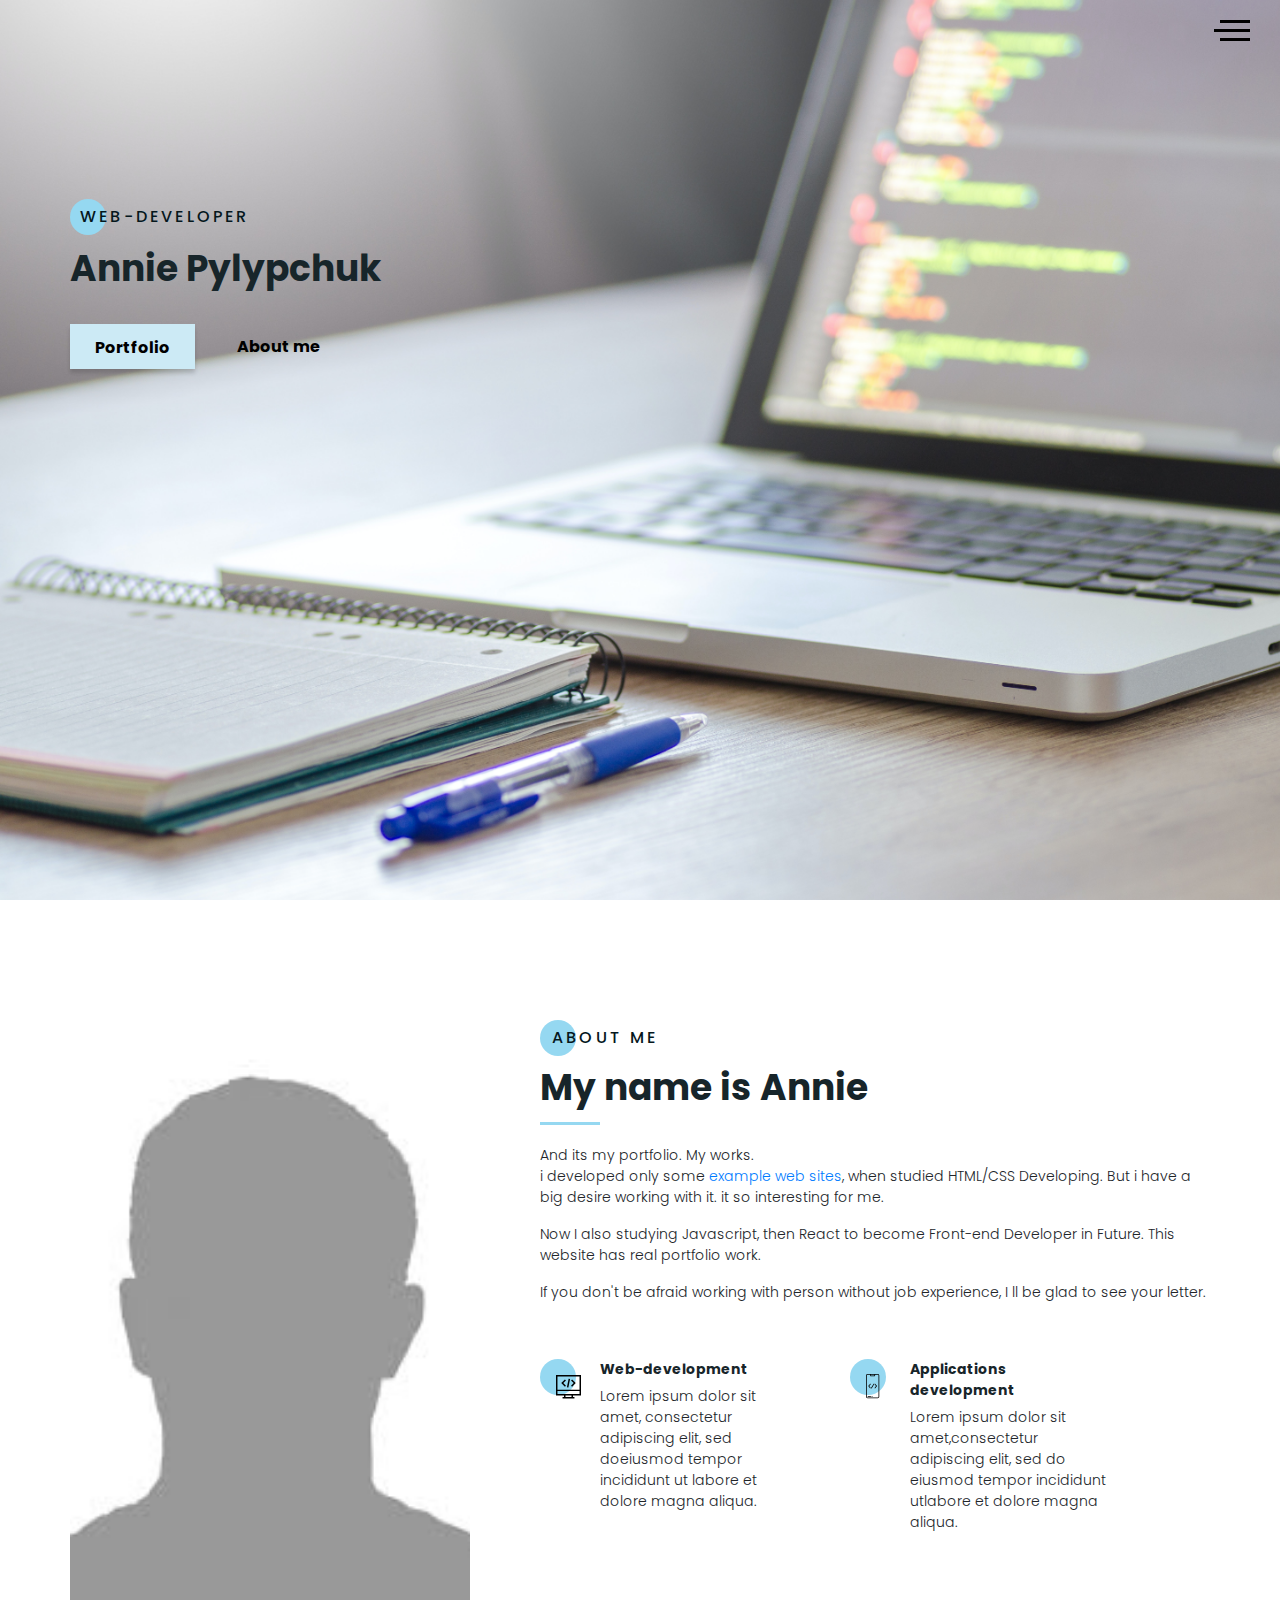
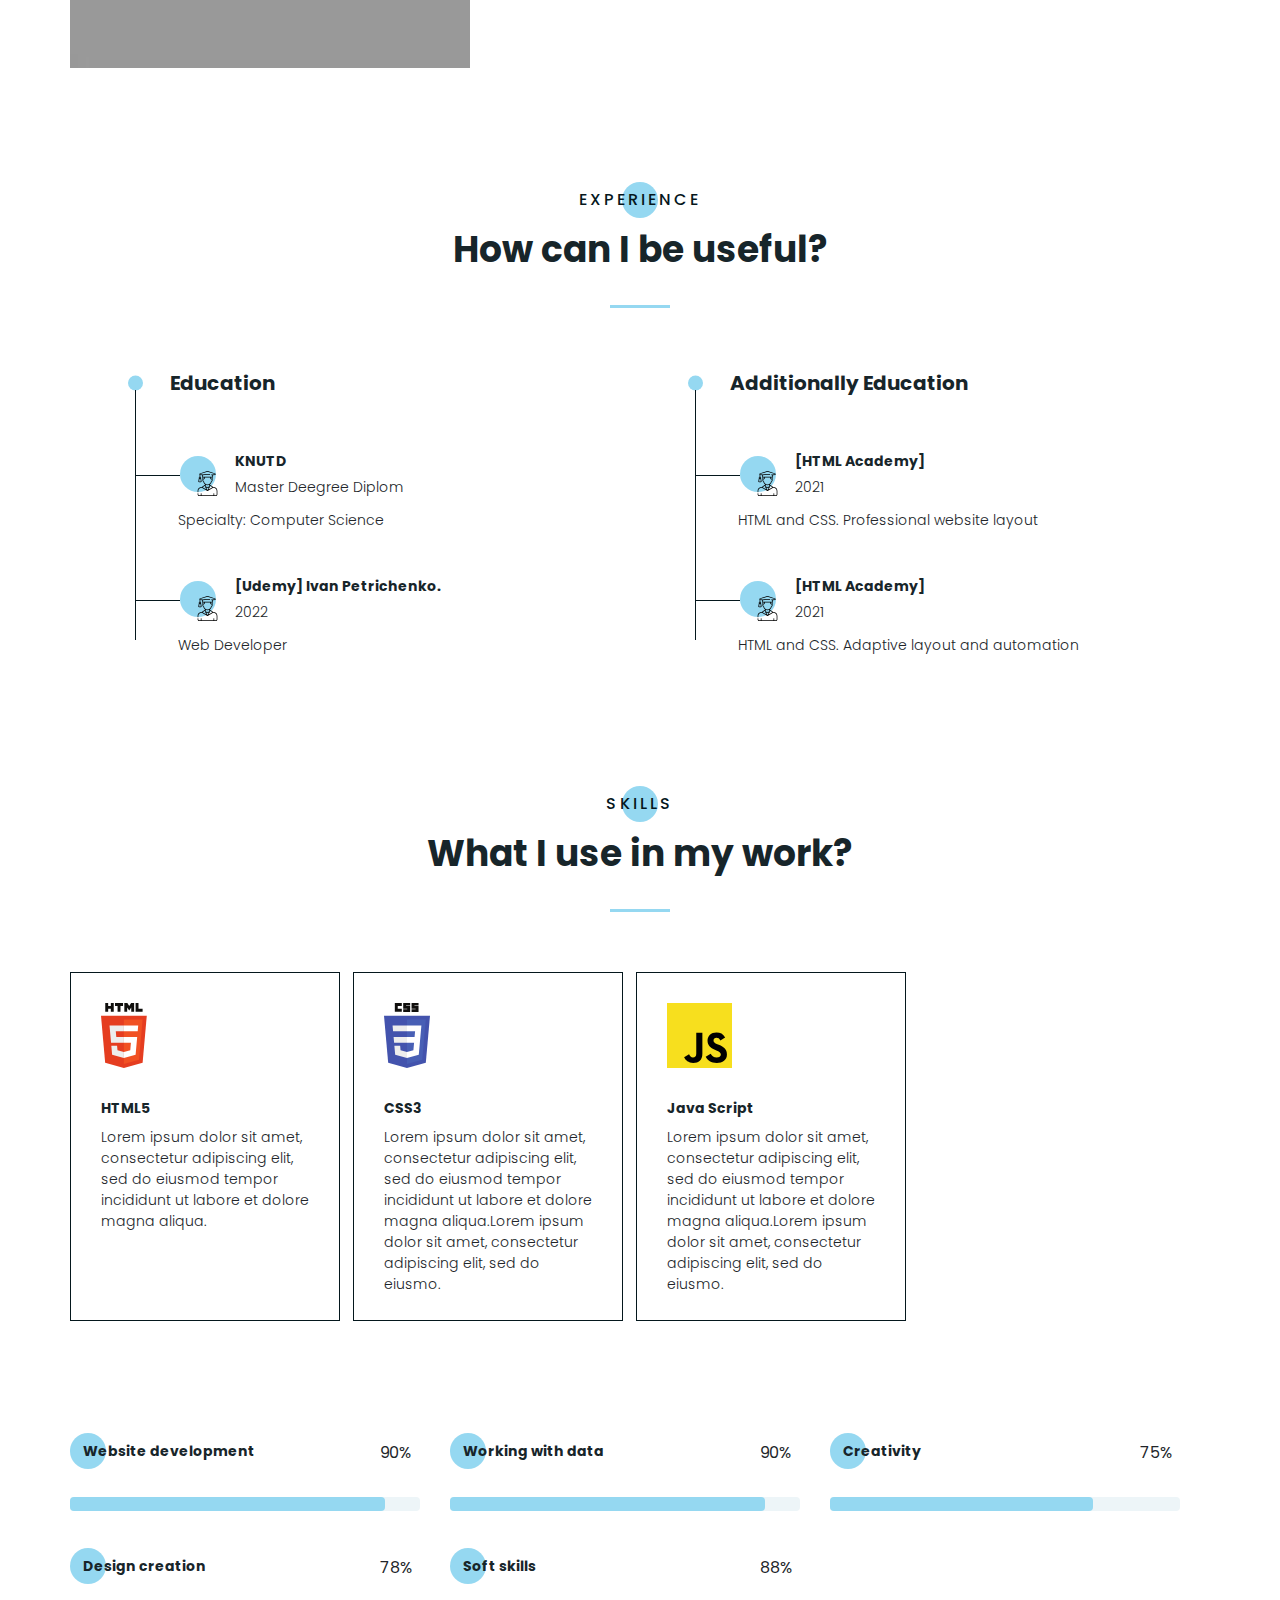
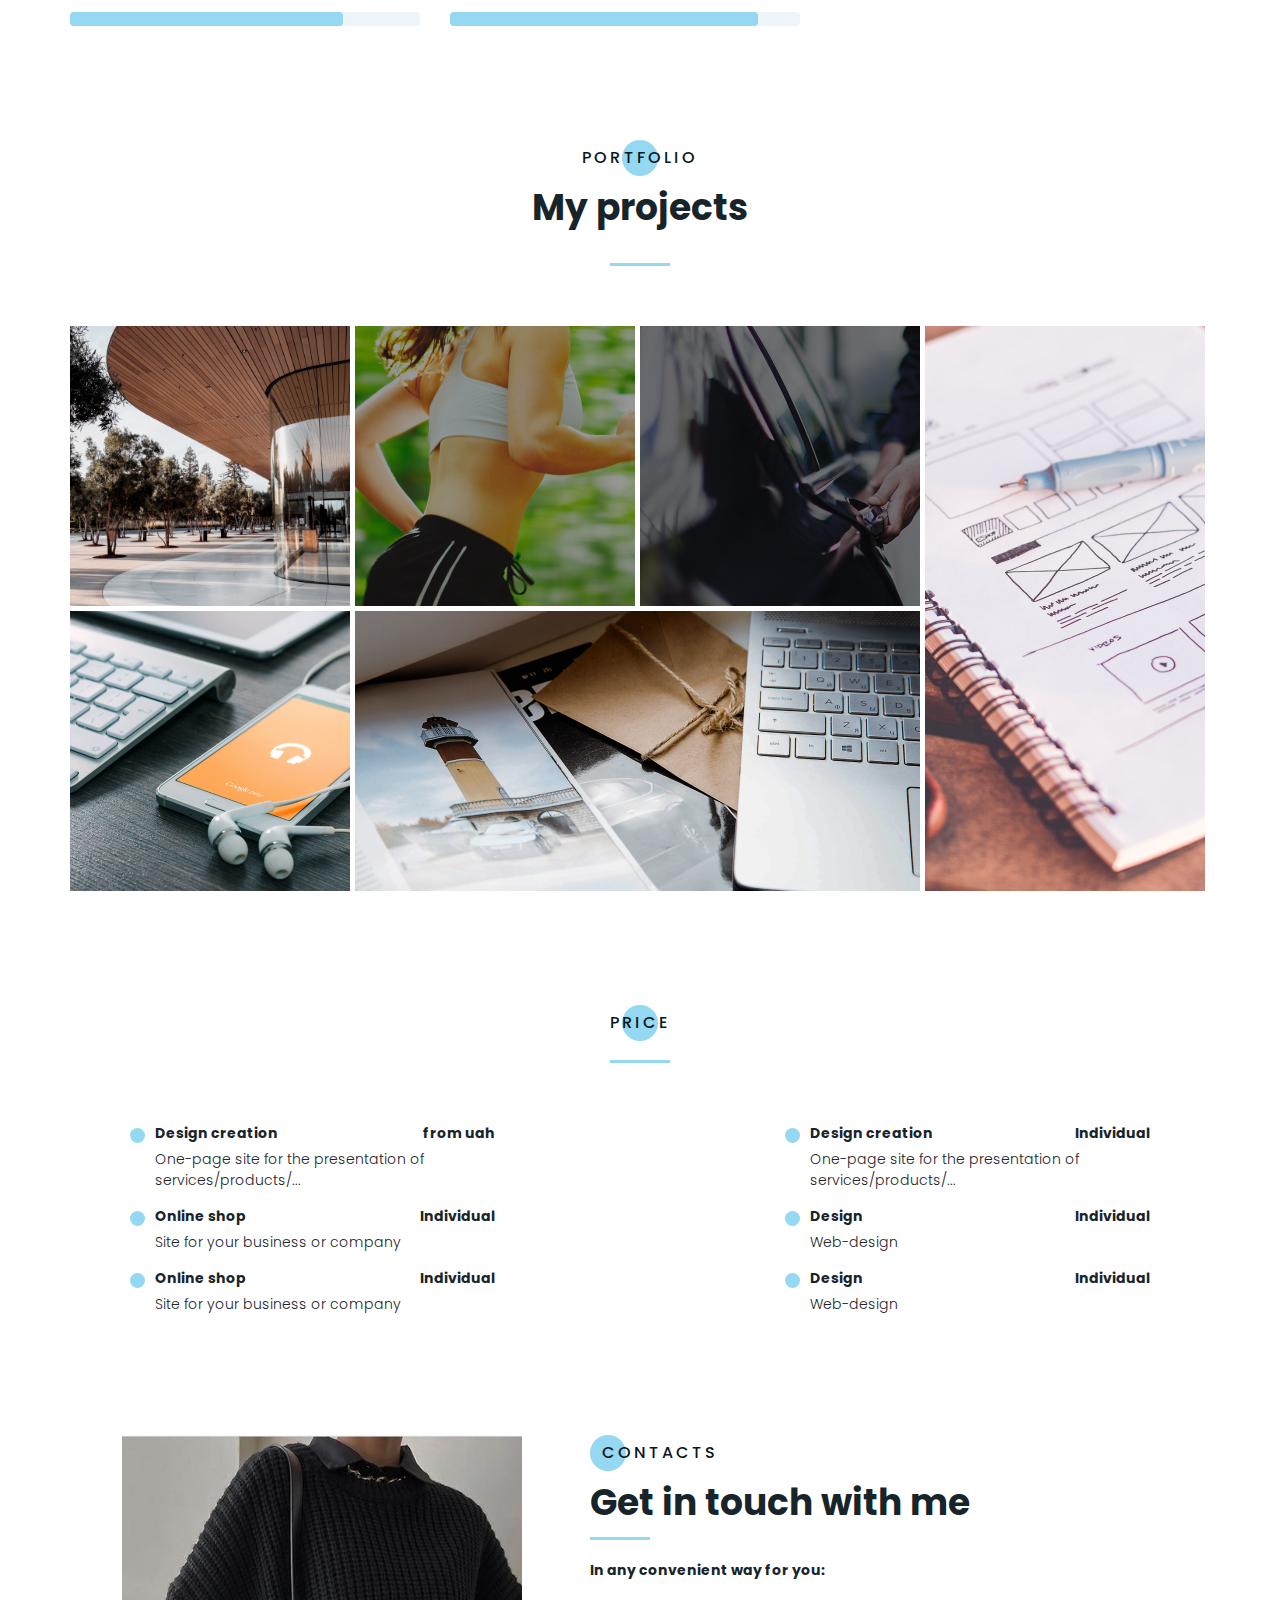
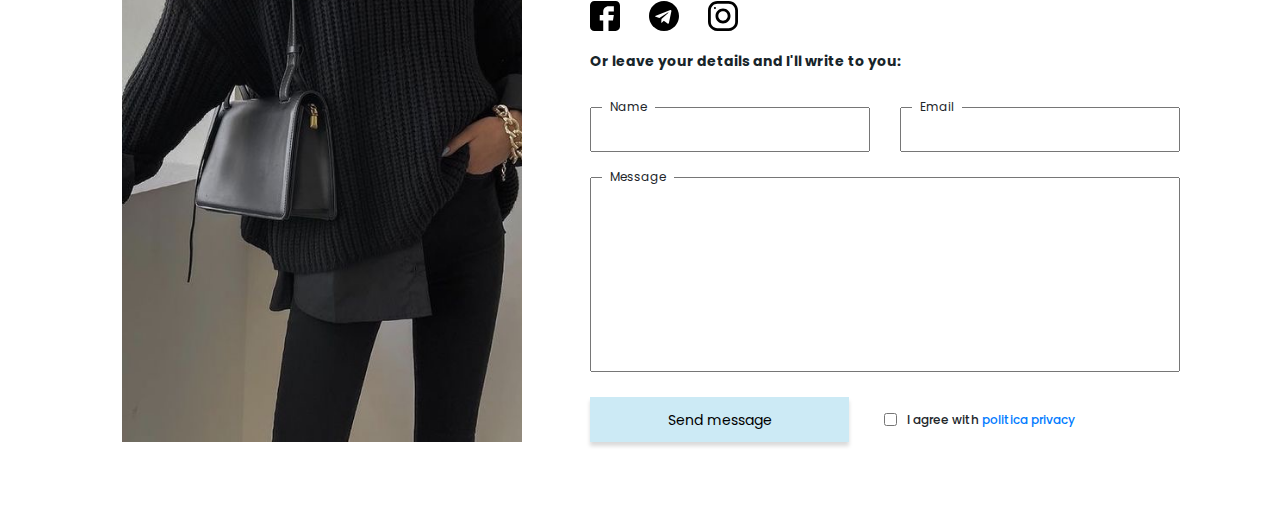
<file: index.html>
<!DOCTYPE html>
<html lang="en">
<head>
    <meta charset="UTF-8">
    <meta http-equiv="X-UA-Compatible" content="IE=edge">
    <meta name="viewport" content="width=device-width, initial-scale=1.0">

    <!-- favicon -->
    <link rel="apple-touch-icon" sizes="57x57" href="/icons/favicon/apple-icon-57x57.png">
<link rel="apple-touch-icon" sizes="60x60" href="/icons/favicon/apple-icon-60x60.png">
<link rel="apple-touch-icon" sizes="72x72" href="/icons/favicon/apple-icon-72x72.png">
<link rel="apple-touch-icon" sizes="76x76" href="/icons/favicon/apple-icon-76x76.png">
<link rel="apple-touch-icon" sizes="114x114" href="/icons/favicon/apple-icon-114x114.png">
<link rel="apple-touch-icon" sizes="120x120" href="/icons/favicon/apple-icon-120x120.png">
<link rel="apple-touch-icon" sizes="144x144" href="/icons/favicon/apple-icon-144x144.png">
<link rel="apple-touch-icon" sizes="152x152" href="/icons/favicon/apple-icon-152x152.png">
<link rel="apple-touch-icon" sizes="180x180" href="/icons/favicon/apple-icon-180x180.png">
<link rel="icon" type="image/png" sizes="192x192"  href="/icons/favicon/android-icon-192x192.png">
<link rel="icon" type="image/png" sizes="32x32" href="/icons/favicon/favicon-32x32.png">
<link rel="icon" type="image/png" sizes="96x96" href="/icons/favicon/favicon-96x96.png">
<link rel="icon" type="image/png" sizes="16x16" href="/icons/favicon/favicon-16x16.png">
<link rel="manifest" href="/icons/favicon/manifest.json">
<meta name="msapplication-TileColor" content="#ffffff">
<meta name="msapplication-TileImage" content="/ms-icon-144x144.png">
<meta name="theme-color" content="#ffffff">

    <link rel="stylesheet" href="css/styles.min.css">

    <title>Portfolio-webdeveloper</title>
</head>
<body>
    <aside class="sidepanel">
        <a href="https://www.facebook.com/annie.savchuk" class="sidepanel__link"><img src="icons/social/facebook.svg" alt="fb"></a>
        <a href="https://www.instagram.com/annie_savchuk/" class="sidepanel__link"><img src="icons/social/instagram.svg" alt="insta"></a>
        <a href="https://github.com/Annie-SP" class="sidepanel__link"><img src="icons/social/github.svg" alt="git"></a>
        <div class="sidepanel__devider"></div>
        <div class="sidepanel__text">
           <span>Social links</span> 
        </div>
    </aside>

    <div class="menu">
        <div class="menu__block">
            <div class="menu__close hamburger_active">
                <span></span>
                <span></span>
                <span></span>
            </div>
            <nav>
                <ul class="menu__list">
                    <li class="menu__link"><a href="#me">About me</a></li>
                    <li class="menu__link"><a href="#experience">Experience</a></li>
                    <li class="menu__link"><a href="#skills">My skills</a></li>
                    <li class="menu__link"><a href="#portfolio">My works</a></li>
                    <li class="menu__link"><a href="#price">Price</a></li>
                    <li class="menu__link"><a href="#contacts">Contacts</a></li>
                </ul>
            </nav>

        <div class="menu__social">
            <a href="https://www.facebook.com/annie.savchuk"><img src="icons/icon_fb.svg" alt="fb"></a>
            <a href="https://www.instagram.com/annie_savchuk/"><img src="icons/icon_insta.svg" alt="insta"></a>
            <a href="#"><img src="icons/icon_git.svg" alt="git"></a>
        </div>

        </div>
        <div class="menu__overlay">

        </div>
    </div>

    <section class="promo">
        <div class="container">
            <div class="hamburger" >
                <span></span>
                <span class="long"></span>
                <span></span>
            </div>
            <div class="subtitle promo__subtitle">web-developer</div>
            <h1 class="title title_fs48 promo__title">
                Annie Pylypchuk
            </h1>
            <div class="promo__btns">
                <a href="#portfolio" class="promo__link btn">Portfolio</a>
                <a href="#me" class="promo__link">About me</a>
            </div>
        </div>

    </section>

    <section class="about" id="me">
        <div class="container">
            <div class="about__wrapper">
                <div class="about__photo">
                    <img srcset="img/main-photo-min.JPG 300w,
                                img/main-photo.JPG 400w"
                        sizes="(max-width: 576px) 280px,
                                (min-width: 577px) 400px"
                    src="img/main-photo.JPG"  alt="photo" >
                </div>                
                <div class="about__descr">                    
                    <h2 class="subtitle about__subtitle">About me</h2>
                    <div class="title">My name is Annie</div>
                    <div class="devider"></div>
                    <div class="descr">And its my portfolio. My works.<p> i developed only some <a href="#portfolio" class="color_text">example web sites</a>, when studied HTML/CSS Developing. But i have a big desire working with it. it so interesting for me. 
                        <p>Now I also studying Javascript, then React to become Front-end Developer in Future. This website has real portfolio work.
                        <p>If you don't be afraid working with person without job experience, I ll be glad to see your letter.</p>
                        </div>
                </div>    
                <div class="about__skills">
                    <div class="about__skills-item">
                        <div class="about__skills-circle">
                            <img src="icons/about_me/web_development.svg" alt="web-dev">
                        </div>
                        <div>
                            <div class="title title__fs14">
                                Web-development
                            </div>
                            <div class="descr about__text">
                                Lorem ipsum dolor sit amet, consectetur adipiscing elit, sed doeiusmod tempor incididunt ut labore et dolore magna aliqua.
                            </div>
                        </div>    
                    </div>
                    <div class="about__skills-item">
                        <div class="about__skills-circle">
                            <img src="icons/about_me/mobile_dev.svg" alt="mobile-dev">
                        </div>
                        <div>
                            <div class="title title__fs14"> 
                                Applications development
                            </div>
                            <div class="descr about__text">Lorem ipsum dolor sit amet,consectetur adipiscing elit, sed do eiusmod tempor incididunt utlabore et dolore magna aliqua.                                    
                            </div>
                        </div>
                    </div>
                </div>
            </div>
        </div>
    </section>

    <section class="resume" id="experience">
        <div class="container">            
            <h2 class="subtitle subtitle-section">Experience</h2>
            <div class="title title-section">How can I be useful?</div>
            <div class="devider"></div>

            <div class="resume__wrapper">
                <div class="resume__column resume__column_circle">
                    <h3 class="title title__fs20 resume__column_title">Education</h3>
                    <ul>
                        <li>
                            <div class="resume__item">
                                <div class="resume__item-head">
                                    <div class="resume__item-icon">
                                        <img src="icons/experience/university.svg" alt="university">
                                    </div>
                                    <h4 class="title title__fs14">KNUTD</h4>
                                    <div class="resume__item-location descr">Master Deegree Diplom</div>
                                </div> 
                                <div class="resume__item-body descr">
                                    Specialty: Computer Science                             </div>
                            </div>
                        </li>
                        <li>
                            <div class="resume__item">
                                <div class="resume__item-head">
                                    <div class="resume__item-icon">
                                        <img src="icons/experience/university.svg" alt="university">
                                    </div>
                                    <h4 class="title title__fs14">[Udemy]  Ivan Petrichenko. </h4>
                                    <div class="resume__item-location descr">2022</div>
                                </div> 
                                <div class="resume__item-body descr">
                                    Web Developer                                 </div>
                            </div>
                        </li>
                    </ul>
                </div>    
                
                <div class="resume__column resume__column_circle">
                    <h3 class="title title__fs20 resume__column_title">Additionally Education</h3>
                    <ul>
                        <li>
                            <div class="resume__item">
                                <div class="resume__item-head">
                                    <div class="resume__item-icon">
                                        <img src="icons/experience/university.svg" alt="university">
                                    </div>
                                    <h4 class="title title__fs14">[HTML Academy]</h4>
                                    <div class="resume__item-location descr">2021</div>
                                </div> 
                                <div class="resume__item-body descr">
                                    HTML and CSS. Professional website layout                                </div>
                            </div>
                        </li>
                        <li>
                            <div class="resume__item">
                                <div class="resume__item-head">
                                    <div class="resume__item-icon">
                                        <img src="icons/experience/university.svg" alt="university">
                                    </div>
                                    <h4 class="title title__fs14">[HTML Academy]</h4>
                                    <div class="resume__item-location descr">2021</div>
                                </div> 
                                <div class="resume__item-body descr">
                                    HTML and CSS. Adaptive layout and automation                                </div>
                            </div>
                        </li>
                    </ul>
                </div>  

            </div>
        </div>
    </section>
 
    <section class="skills" id="skills">
        <div class="container">
            <h2 class="subtitle subtitle-section">Skills</h2>
            <div class="title title-section">What I use in my work?</div>
            <div class="devider"></div>

            <div class="skills__wrapper">
                <div class="skills__items">
                    <div class="skills__items-icon">
                        <img src="icons/skills/html5.svg" alt="html5">
                    </div>
                    <h4 class="title title__fs14 skills__items-title">HTML5</h4>
                    <div class="descr skills__items-descr">
                        Lorem ipsum dolor sit amet, consectetur adipiscing elit, sed do eiusmod tempor incididunt ut labore et dolore magna aliqua.
                    </div>
                </div>

                <div class="skills__items">
                    <div class="skills__items-icon">
                        <img src="icons/skills/css3.svg" alt="css3">
                    </div>
                    <h4 class="title title__fs14 skills__items-title">CSS3</h4>
                    <div class="descr skills__items-descr">
                        Lorem ipsum dolor sit amet, consectetur adipiscing elit, sed do eiusmod tempor incididunt ut labore et dolore magna aliqua.Lorem ipsum dolor sit amet, consectetur adipiscing elit, sed do eiusmo. 
                    </div>
                </div>
                
                <div class="skills__items">
                    <div class="skills__items-icon">
                        <img src="icons/skills/js.svg" alt="js">
                    </div>
                    <h4 class="title title__fs14 skills__items-title">Java Script</h4>
                    <div class="descr skills__items-descr">
                        Lorem ipsum dolor sit amet, consectetur adipiscing elit, sed do eiusmod tempor incididunt ut labore et dolore magna aliqua.Lorem ipsum dolor sit amet, consectetur adipiscing elit, sed do eiusmo. 
                    </div>
                </div>
            </div>

            <div class="skills__progress">

                <div class="skills__progress-item">             
                        <div class="title title__fs14 skills__progress-circle">Website development</div>
                        <div class="skills__progress-counter">90%</div>
                        <div class="skills__progress-line">
                            <span></span> 
                        </div>
                </div>

                <div class="skills__progress-item">             
                    <div class="title title__fs14 skills__progress-circle">Working with data</div>
                    <div class="skills__progress-counter">90%</div>
                    <div class="skills__progress-line">
                        <span></span> 
                    </div>
                </div>

                <div class="skills__progress-item">             
                    <div class="title title__fs14 skills__progress-circle">Creativity</div>
                    <div class="skills__progress-counter">75%</div>
                    <div class="skills__progress-line">
                        <span></span> 
                    </div>
                </div>

                <div class="skills__progress-item">             
                    <div class="title title__fs14 skills__progress-circle">Design creation</div>
                    <div class="skills__progress-counter">78%</div>
                    <div class="skills__progress-line">
                        <span></span> 
                    </div>
                </div>

                <div class="skills__progress-item">             
                    <div class="title title__fs14 skills__progress-circle">Soft skills</div>
                    <div class="skills__progress-counter">88%</div>
                    <div class="skills__progress-line">
                        <span></span> 
                    </div>
                </div>    
            </div>
        </div>
    </section>

    <section id="portfolio" class="portfolio">
        <div class="container">
            <h2 class="subtitle subtitle-section">Portfolio</h2>
            <div class="title title-section">My projects</div>
            <div class="devider"></div>

            <div class="portfolio__wrapper">
                <a href="/wishbone" class="portfolio__item ">
                    <img src="/img/maket-3.jpg" alt="wishbone">
                </a>
                <a href="/pulse" class="portfolio__item">                    
                    <img src="/img/maket-1.jpg" alt="pulse">
                </a>
                <a href="/uber" class="portfolio__item">
                    <img src="/img/maket-6.jpg" alt="uber">
                </a>
                <a href="/sedona" class="portfolio__item vertical">                    
                    <img src="/img/maket-4.jpg" alt="sedona">
                </a>
                <a href="#" class="portfolio__item">
                    <img src="img/maket-2.jpg" alt="">
                </a>
                <a href="#" class="portfolio__item horizontal">                    
                    <img src="/img/maket-5.jpg" alt="">
                </a>
            </div>

            
        </div>
    </section>        

    <section class="price" id="price">
        <div class="container">
            <h2 class="subtitle subtitle-section">Price</h2>
            <div class="devider"></div>

            <div class="price__wrapper">
                <div class="price__item">
                    <div class="title title__fs14">Design creation</div>
                    <div class="title title__fs14 price__item-count">from  uah</div>
                    <div class="descr price__item-descr">One-page site for the presentation of services/products/...</div>
                </div>

                <div class="price__item">
                    <div class="title title__fs14">Design creation</div>
                    <div class="title title__fs14 price__item-count">Individual</div>
                    <div class="descr price__item-descr">One-page site for the presentation of services/products/...</div>
                </div>

                <div class="price__item">
                    <div class="title title__fs14">Online shop</div>
                    <div class="title title__fs14 price__item-count">Individual</div>
                    <div class="descr price__item-descr"> Site for your business or company</div>
                </div>

                <div class="price__item">
                    <div class="title title__fs14">Design </div>
                    <div class="title title__fs14 price__item-count">Individual</div>
                    <div class="descr price__item-descr">Web-design</div>
                </div>

                <div class="price__item">
                    <div class="title title__fs14">Online shop</div>
                    <div class="title title__fs14 price__item-count">Individual</div>
                    <div class="descr price__item-descr"> Site for your business or company</div>
                </div>

                <div class="price__item">
                    <div class="title title__fs14">Design </div>
                    <div class="title title__fs14  price__item-count">Individual</div>
                    <div class="descr price__item-descr">Web-design</div>
                </div>
            </div>
        </div>
    </section>

    <section id="contacts" class="contacts">
        <div class="container">
            <div class="contacts__wrapper">
                <div class="contacts__photo">
                    <img src="img/bg-2.JPG" alt="photo" >
                </div>                
                <div class="contacts__descr">                    
                    <h2 class="subtitle contacts__subtitle">Contacts</h2>
                    <div class="title">Get in touch with me</div>
                    <div class="devider"></div>
                    <div class="title title__fs14">In any convenient way for you:</div>
                    <div class="contacts__social">
                        <a class="contacts__link" href="https://www.facebook.com/annie.savchuk">
                            <img src="icons/icon_fb.svg" alt="fb">
                        </a>
                        <a class="contacts__link" href="https://t.me/annie_savchuk">
                            <img src="icons/social/telegram.svg" alt="tel">
                        </a>
                        <a class="contacts__link" href="https://www.instagram.com/annie_savchuk/">
                            <img src="icons/social/instagram.svg" alt="insta">
                        </a>
                    </div>
                    <div class="title title__fs14">Or leave your details and I'll write to you:</div>

                    <form action="#" class="contacts__form">
                        <div class="contacts__input">
                            <input name="name" id="name" type="text">
                            <label for="name">Name</label>
                        </div>
                        <div class="contacts__input">
                            <input name="email" id="email" type="email">
                            <label for="email">Email</label>
                        </div>
                        <div class="contacts__textarea">
                            <textarea name="text" id="text"></textarea>
                            <label for="text">Message</label>
                        </div>
                        <div class="contacts__triggers">
                            <button class="contacts__btn btn">
                                Send message
                            </button>
                            <div class="contacts__policy">
                                <input required type="checkbox" name="check" id="check">
                                <span>I agree with <a href="/policy.html"> politica privacy</a></span>
                            </div>
                        </div>
                        
                    </form>

                </div>
            </div>    
        </div>
    </section> 

    <script src="js/script.js">

    </script>
</body>
</html>
</file>
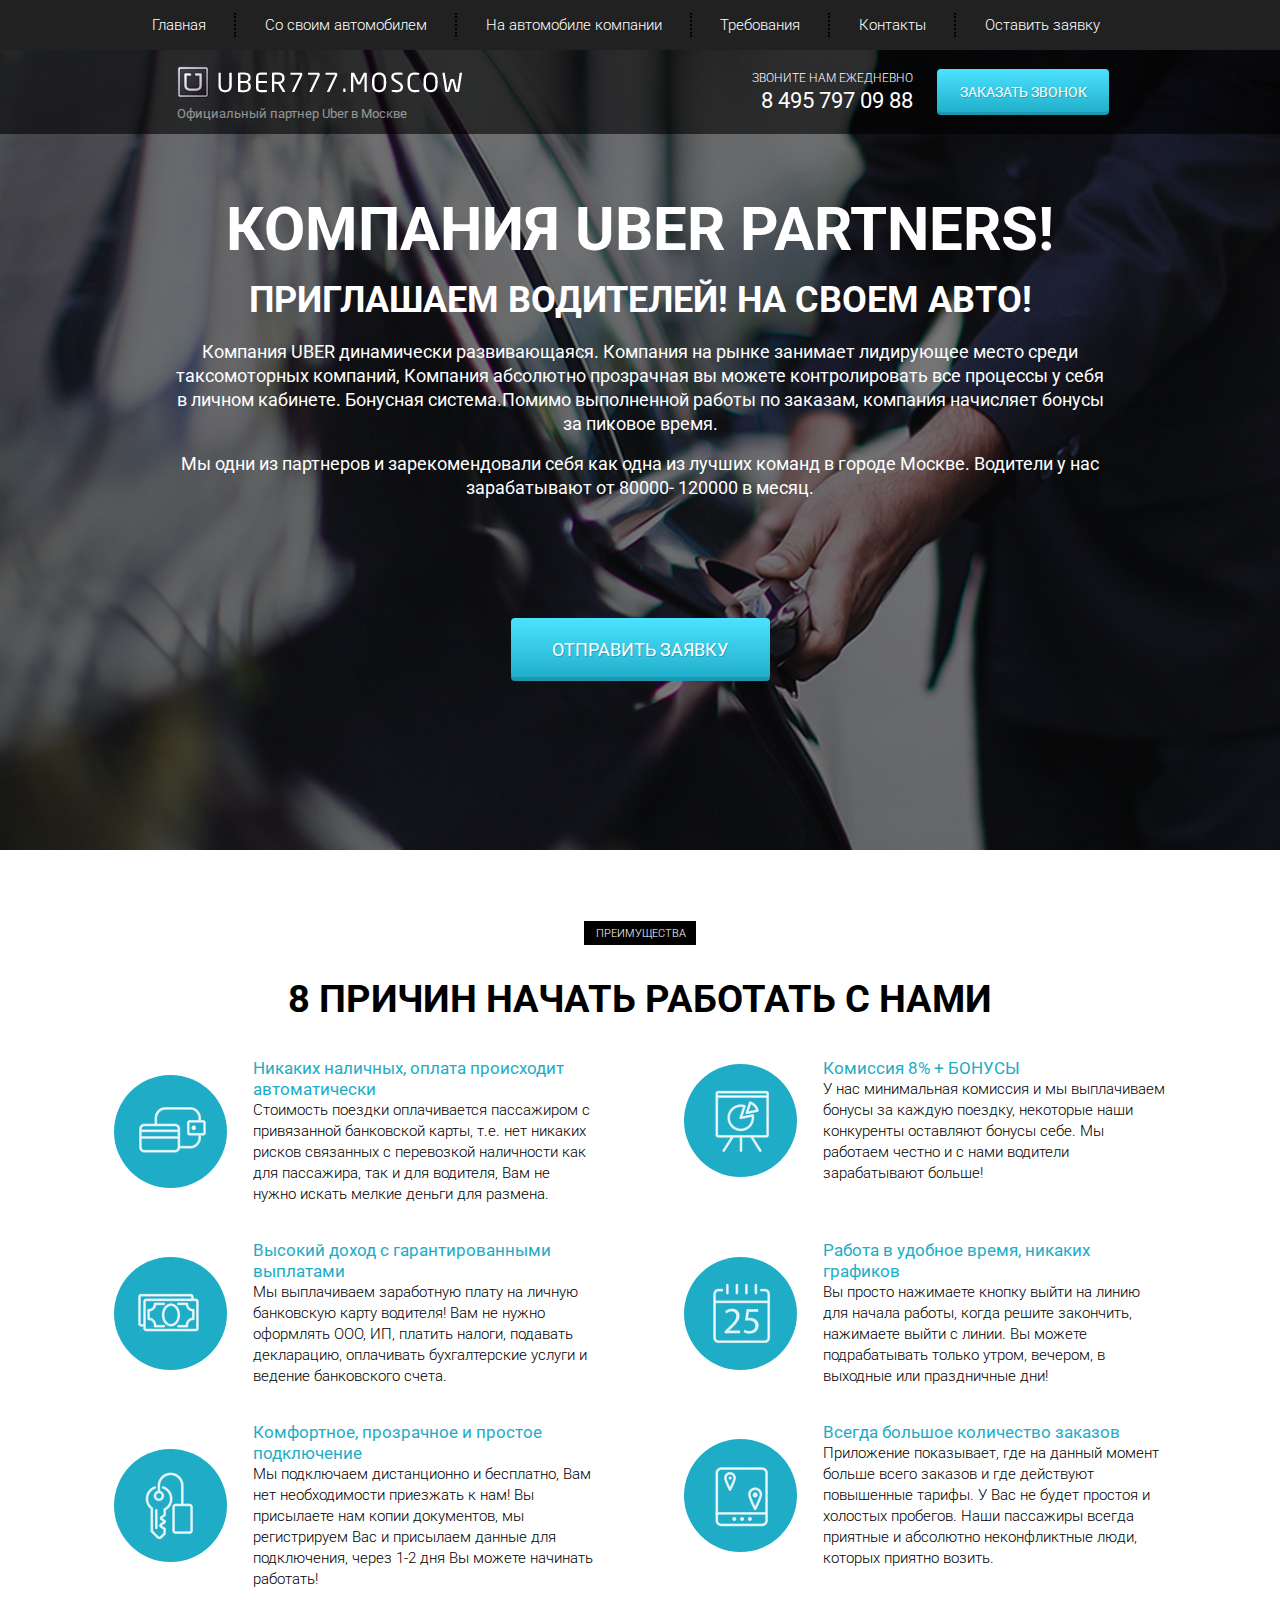
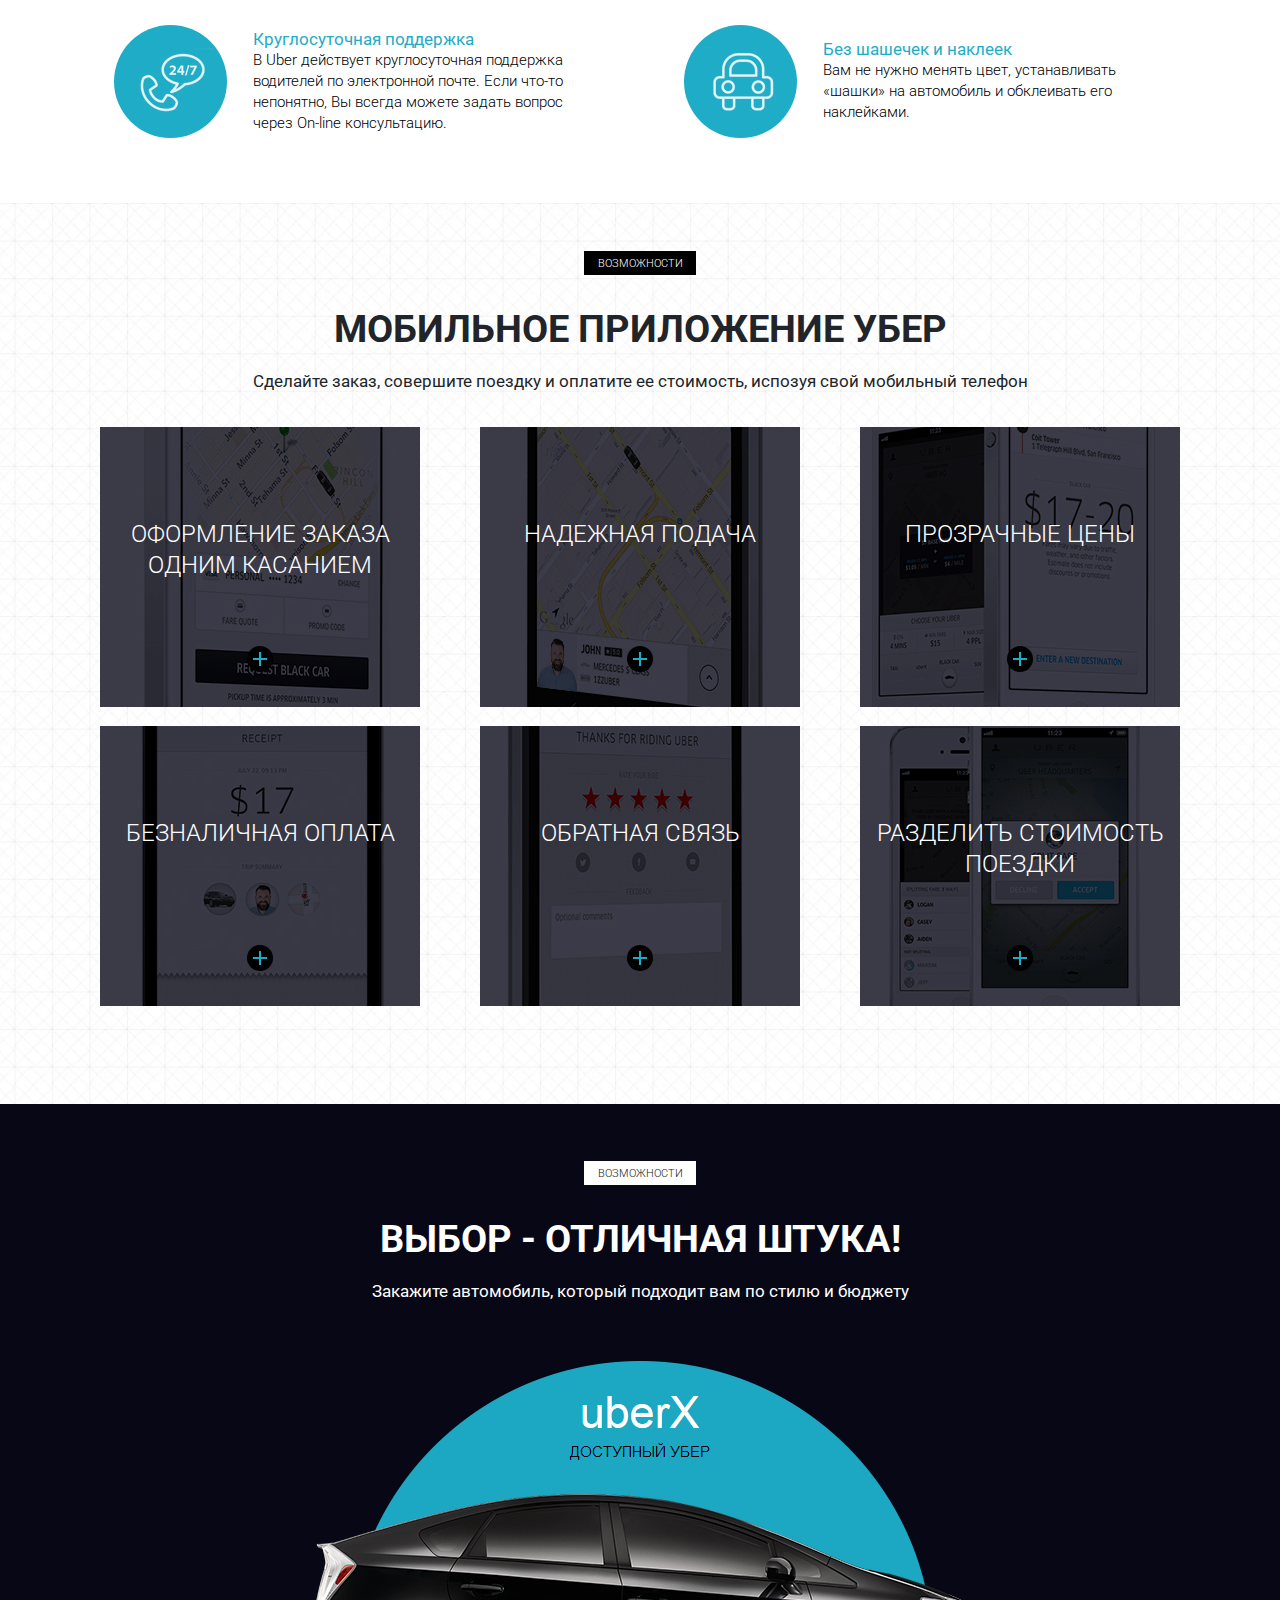
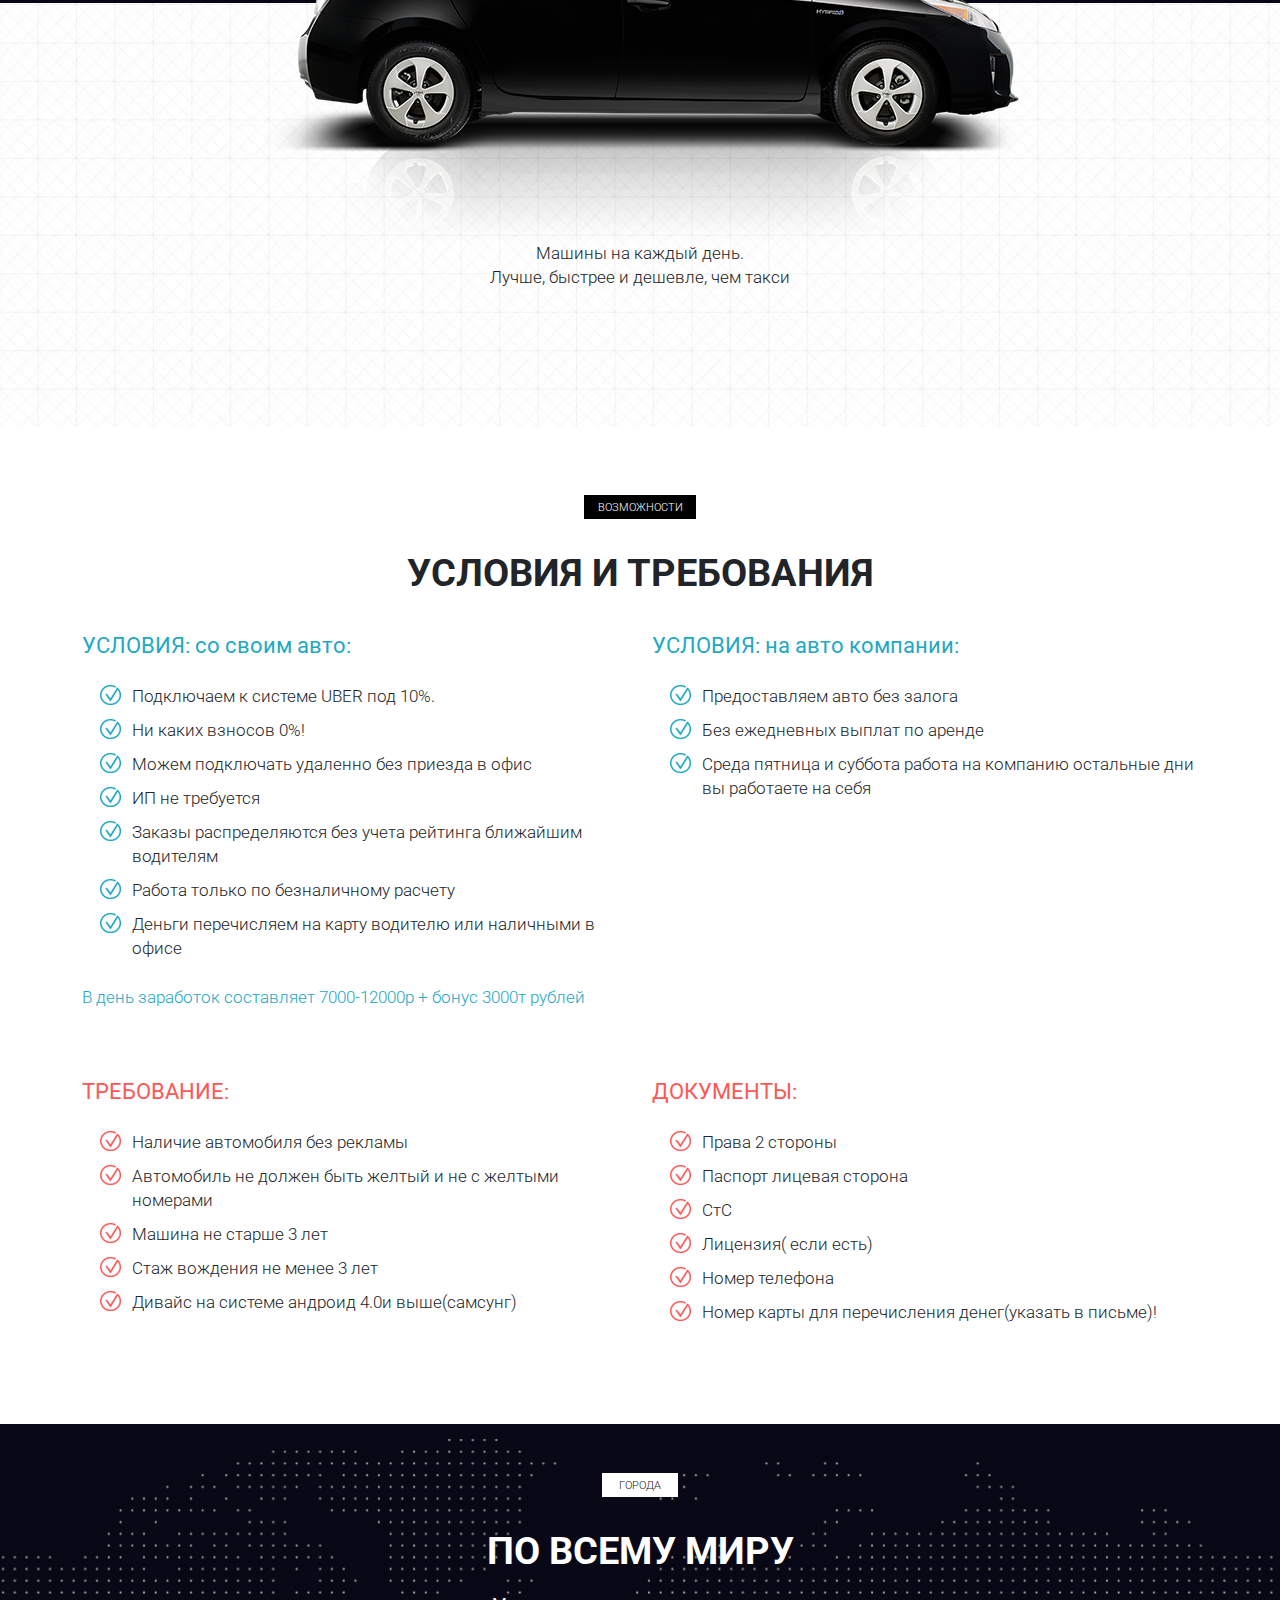
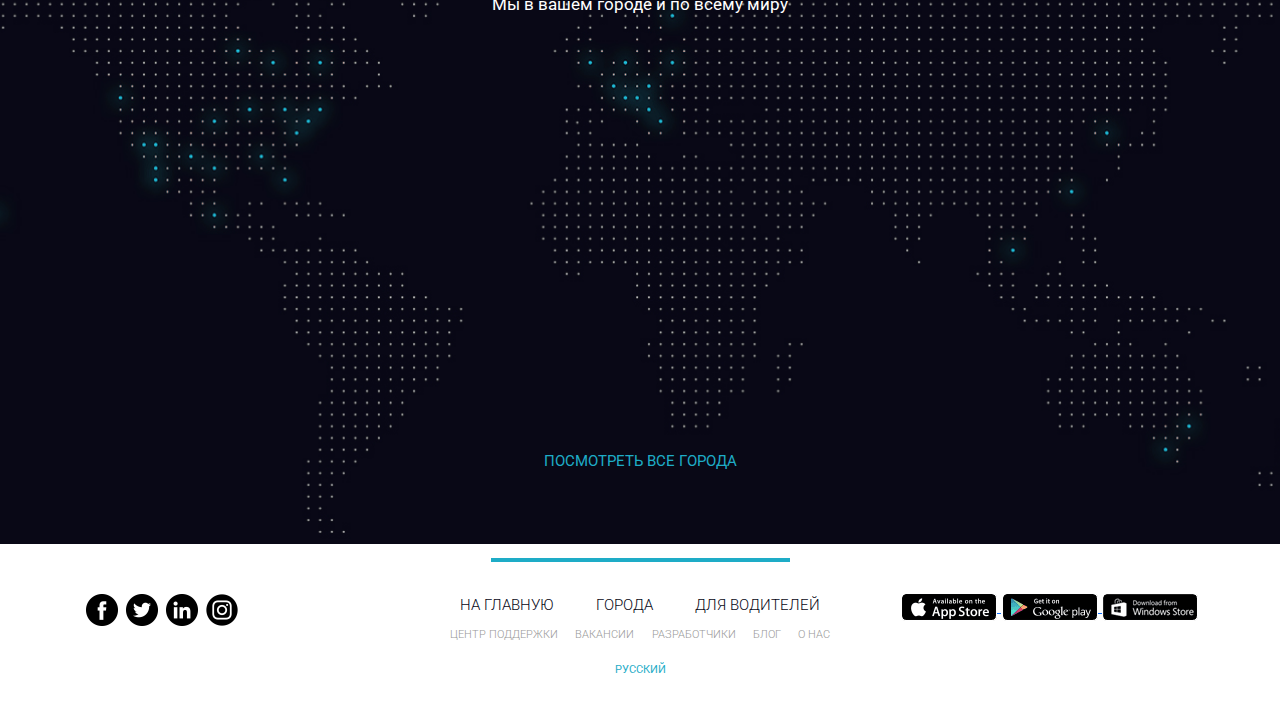
<file: uber/index.html>
<!DOCTYPE html>
<html lang="ru">
<head>
  <meta charset="UTF-8">
  <meta http-equiv="X-UA-Compatible" content="IE=edge">
  <meta name="viewport" content="width=device-width, initial-scale=1.0">
  <title>Uber</title>
  <link rel="shortcut icon" href="icons/favicon.ico" type="image/x-icon">
  <link href="https://fonts.googleapis.com/css2?family=Roboto:wght@300;400;700&display=swap" rel="stylesheet">
  <link rel="stylesheet" href="css/bootstrap-reboot.min.css">
  <link rel="stylesheet" href="css/bootstrap-grid.min.css">
  <link rel="stylesheet" href="css/style.min.css">
</head>
<body>
  <header class="header__main">
	<nav>
	  <div class="container">      
		<ul class="menu">
		  <li class="menu_item"><a href="#" class="menu_link">Главная</a></li>
		  <li class="menu_item"><a href="#" class="menu_link">Со своим автомобилем</a></li>
		  <li class="menu_item"><a href="#" class="menu_link">На автомобиле компании</a></li>
		  <li class="menu_item"><a href="#" class="menu_link">Требования </a></li>
		  <li class="menu_item"><a href="#" class="menu_link">Контакты</a></li>
		  <li class="menu_item"><a href="#" class="menu_link">Оставить заявку</a></li>
		</ul>
	  </div>
	  
	  <div class="hamburger">
		<span></span>
		<span></span>
		<span></span>
	   </div>
	</nav>

	<div class="subheader">
	  <div class="container">
		<div class="row">
		  <div class="col-6 col-md-4 offset-md-1">
			<a href="#" class="subheader_logo"><img src="img/logo-text.png" alt="logo"></a>
			<div class="subheader_official">Официальный партнер Uber в Москве</div>
		  </div>

		  <div class="xs_hidden col-md-3 offset-md-1 col-xl-2 offset-xl-2">
			<div class="subheader_call">Звоните нам ежедневно</div>
			  <a href="tel:84957970988" class="subheader_phone">8 495 797 09 88</a>
		  </div>

		  <div class="col-6 col-md-3 col-lg-2">
			<a href="tel:84957970988" class=" xs_visible subheader_phone">8 495 797 09 88</a>
		  <button class="subheader_btn">заказать звонок</button>
		  </div>
		</div>
	  </div>
	</div>
  </header>
  
 
	<section class="promo">
	  <div class="container">
		<div class="col-md-12 col-lg-10 offset-lg-1">
		  <h1 class="promo_header">КОМПАНИЯ UBER PARTNERS!</h1>
		  <h2 class="promo_subheader">ПРИГЛАШАЕМ ВОДИТЕЛЕЙ! НА СВОЕМ АВТО!</h2>
		  <div class="promo_desc">
			<p>Компания UBER  динамически развивающаяся. Компания на рынке занимает лидирующее место среди
			таксомоторных компаний, Компания абсолютно прозрачная вы можете контролировать все процессы у себя в личном кабинете. Бонуcная система.Помимо выполненной работы по заказам, компания начисляет бонусы за
			пиковое время.            
			<p>Мы одни из партнеров и зарекомендовали себя как одна из лучших команд в городе Москве.  Водители у нас зарабатывают от 80000- 120000 в месяц.</p>
		  </div> 
		</div>
		<button class="promo_btn">ОТправить заявку</button>
	  </div>
	</section>

	<main>
	 <section class="reasons">		 
		<div class="container">
			<div class="label">преимущества</div>
			<h2 class="title">8 причин начать работать с нами</h2>
			<div class="row">
					<div class="col-md-6">
						<div class="reasons_block">
							<div class="reasons_round">
								<img src="icons/icon-1.png" alt="reasons">
							</div>
							<div class="reasons_desc">
								<div class="reasons_subtitle">Никаких наличных, оплата происходит
									автоматически
									</div>
								<div class="reasons_text">Стоимость поездки оплачивается пассажиром с привязанной банковской карты, т.е. нет никаких рисков связанных с перевозкой наличности как для пассажира, так и для водителя, Вам не нужно искать мелкие деньги для размена.
								</div>
							</div>
						</div>
					</div>
					<div class="col-md-6">
						<div class="reasons_block">
							<div class="reasons_round">
								<img src="icons/icon-5.png" alt="reasons">
							</div>
							<div class="reasons_desc">
								<div class="reasons_subtitle">Комиссия 8% + БОНУСЫ
								</div>
								<div class="reasons_text">
									У нас минимальная комиссия и мы выплачиваем бонусы за каждую поездку, некоторые наши конкуренты оставляют бонусы себе. Мы работаем честно и с нами водители зарабатывают больше!
								</div>
							</div>
						</div>
					</div>
					<div class="col-md-6">
						<div class="reasons_block">
							<div class="reasons_round">
								<img src="icons/icon-2.png" alt="reasons">
							</div>
							<div class="reasons_desc">
								<div class="reasons_subtitle">Высокий доход с гарантированными
									выплатами
								</div>
								<div class="reasons_text">Мы выплачиваем заработную плату на личную банковскую карту водителя! Вам не нужно оформлять ООО, ИП, платить налоги, подавать декларацию, оплачивать бухгалтерские услуги и ведение банковского счета.
								</div>
							</div>
						</div>
					</div>
					
					<div class="col-md-6">
						<div class="reasons_block">
							<div class="reasons_round">
								<img src="icons/icon-6.png" alt="reasons">
							</div>
							<div class="reasons_desc">
								<div class="reasons_subtitle">Работа в удобное время, никаких
									графиков
								</div>
								<div class="reasons_text">
									Вы просто нажимаете кнопку выйти на линию для начала работы, когда решите закончить, нажимаете выйти с линии. Вы можете подрабатывать только утром, вечером, в выходные или праздничные дни! 
								</div>
							</div>
						</div>
					</div>
					<div class="col-md-6">
						<div class="reasons_block">
							<div class="reasons_round">
								<img src="icons/icon-3.png" alt="reasons">
							</div>
							<div class="reasons_desc">
								<div class="reasons_subtitle">Комфортное, прозрачное и простое
									подключение					
								</div>
								<div class="reasons_text">Мы подключаем дистанционно и бесплатно, Вам нет необходимости приезжать к нам! Вы присылаете нам копии документов, мы регистрируем Вас и присылаем данные для подключения, через 1-2 дня Вы можете начинать работать!
								
								</div>
							</div>
						</div>
					</div>
					
					<div class="col-md-6">
						<div class="reasons_block">
							<div class="reasons_round">
								<img src="icons/icon-7.png" alt="reasons">
							</div>
							<div class="reasons_desc">
								<div class="reasons_subtitle">Всегда большое количество заказов
								</div>
								<div class="reasons_text">
									Приложение показывает, где на данный момент больше всего заказов и где действуют повышенные тарифы. У Вас не будет простоя и холостых пробегов. Наши пассажиры всегда приятные и абсолютно неконфликтные люди, которых приятно возить.
								</div>
							</div>
						</div>
					</div>
					<div class="col-md-6">
						<div class="reasons_block">
							<div class="reasons_round">
								<img src="icons/icon-4.png" alt="reasons">
							</div>
							<div class="reasons_desc">
								<div class="reasons_subtitle">Круглосуточная поддержка				
								</div>
								<div class="reasons_text">
									В Uber действует круглосуточная поддержка водителей по электронной почте. Если что-то непонятно, Вы всегда можете задать вопрос через On-line консультацию.</div>
							</div>
						</div>
					</div>
					<div class="col-md-6">
						<div class="reasons_block">
							<div class="reasons_round">
								<img src="icons/icon-8.png" alt="reasons">
							</div>
							<div class="reasons_desc">
								<div class="reasons_subtitle">Без шашечек и наклеек
								</div>
								<div class="reasons_text">
									Вам не нужно менять цвет, устанавливать «шашки» на автомобиль и обклеивать его наклейками.
								</div>
							</div>
						</div>
					</div>
			</div>
		</div>
	 </section> 

	<section class="mobile">
	  <div class="container">
		  <div class="label">Возможности</div>
		<h2 class="title">мобильное приложение убер</h2>
		<p class="subtitle">Сделайте заказ, совершите поездку и оплатите ее стоимость, испозуя свой мобильный телефон</p>
	  
		<div class="row">
		<div class="col-md-4">
		  <div class="mobile_item mobile_item_1">
			<div class="mobile_item_subscribe">оформление заказа одним касанием
			  <div class="mobile_item_plus"></div>
			</div>
		  </div>
		</div>
		<div class="col-md-4">
		  <div class="mobile_item mobile_item_2">
			<div class="mobile_item_subscribe">надежная подача
			  <div class="mobile_item_plus"></div>
			</div>
		  </div>
		</div>
		<div class="col-md-4">
		  <div class="mobile_item mobile_item_3">
			<div class="mobile_item_subscribe">прозрачные цены
			  <div class="mobile_item_plus"></div>
			</div>
		  </div>
		</div>
		<div class="col-md-4">
		  <div class="mobile_item mobile_item_4">
			<div class="mobile_item_subscribe">безналичная оплата
			  <div class="mobile_item_plus"></div>
			</div>
		  </div>
		</div>
		<div class="col-md-4">
		  <div class="mobile_item mobile_item_5">
			<div class="mobile_item_subscribe">обратная связь
			  <div class="mobile_item_plus"></div>
			</div>
		  </div>
		</div>
		<div class="col-md-4">
		  <div class="mobile_item mobile_item_6">
			<div class="mobile_item_subscribe">разделить стоимость поездки
			  <div class="mobile_item_plus"></div>
			</div>
		  </div>
		</div>
	  </div>
	</div>
	</section>
	<section class="choice">
		<div class="container">	
			<div class="black"></div>		
			<div class="label label_night">Возможности</div>
			<h2 class="title title_white choice_hidden">Выбор - отличная штука!</h2>
			<p class="subtitle subtitle_white choice_hidden">Закажите автомобиль, который подходит вам по стилю и бюджету</p>
			<img class="choice_car" src="img/car.png" alt="">
			<div class="choice_desc">Машины на каждый день.<br>
				Лучше, быстрее и дешевле, чем такси</div>
		</div>
	</section>

	<section class="require">
		<div class="container">			
			<div class="label">Возможности</div>
			<h2 class="title">условия и требования</h2>
			<div class="row">
				<div class="col-md-6">
					<div class="require_block ">
						<div class="require_title">УСЛОВИЯ: со своим авто:
						</div>
							<ul class="require_list">
								<li class="require_item">
									Подключаем к системе UBER  под 10%.
								</li>
								<li class="require_item">
									Ни каких взносов  0%!
								</li>
								<li class="require_item">
									Можем подключать удаленно без приезда в офис
								</li>
								<li class="require_item">
									ИП не требуется	
								</li>
								<li class="require_item">
									Заказы распределяются без учета рейтинга ближайшим водителям
								</li>
								<li class="require_item">
									Работа только по безналичному расчету
								</li>
								<li class="require_item">					
									Деньги перечисляем на карту водителю или наличными в офисе
								</li>							
							</ul>
							<div class="require_desc">
								В день заработок составляет 7000-12000р + бонус 3000т рублей
							</div>
					</div>
				</div>
				<div class="col-md-6">
					<div class="require_block">
						<div class="require_title">
							УСЛОВИЯ: на авто компании:
						</div>
						<ul class="require_list">
							<li class="require_item">
								Предоставляем авто без залога
							</li>
							<li class="require_item">					
								Без ежедневных выплат по аренде
							</li>
							<li class="require_item">
								Среда пятница и суббота работа на компанию остальные дни вы работаете на себя
							</li>
						</ul>
					</div>
				</div>
				<div class="col-md-6">
					<div class="require_block require_block_nmb warning">
						<div class="require_title">
							ТРЕБОВАНИЕ:					
						</div>
						<ul class="require_list">
							<li class="require_item">
								Наличие автомобиля без рекламы
							</li>
							<li class="require_item">					
								Автомобиль не должен быть желтый и не с желтыми номерами
							</li>
							<li class="require_item">
								Машина не старше 3 лет
							</li>						
							<li class="require_item">					
								Стаж вождения не менее 3 лет
							</li>
							<li class="require_item">
								Дивайс на системе андроид 4.0и выше(самсунг)
							</li>
						</ul>
					</div>
				</div>	
				<div class="col-md-6">
					<div class="require_block require_block_nmb warning">
						<div class="require_title">ДОКУМЕНТЫ:						
						</div>
						<ul class="require_list">						
							<li class="require_item">					
								Права 2 стороны
							</li>
							<li class="require_item">
								Паспорт лицевая сторона
							</li>
							<li class="require_item">
								СтС
							</li>
							<li class="require_item">					
								Лицензия( если есть)
							</li>
							<li class="require_item">
								Номер телефона
							</li>						
							<li class="require_item">
								Номер карты для перечисления денег(указать в письме)!
							</li>
						</ul>
					</div>
				</div>
			</div>
		</div>
	</section>
	
	<section class="towns">
		<div class="label label_night label_towns">города</div>
			<h2 class="title title_white">По всему миру</h2>
			<div class="subtitle subtitle_white">Мы в вашем городе и по всему миру</div>
			<a href="#" class="towns_link">
				посмотреть все города
			</a>
		</div>
	</section>
  </main>

  <footer class="footer_main">
	  <div class="container">
	  <div class="footer_line"></div>
	  <div class="footer_wrap">
		<div>
			<div class="footer_social">
				<a href="#" class="footer_social_link"><img src="icons/icon-fb.png" width="32" alt=""></a>
				<a href="#" class="footer_social_link"><img src="icons/icon-twitter.png" width="32" alt=""></a>
				<a href="#" class="footer_social_link"><img src="icons/icon-in.png" width="32" alt=""></a>
				<a href="#" class="footer_social_link"><img src="icons/icon-insta.png" width="32" alt=""></a>
			</div>
		</div>
		<div>
			<div class="footer_links">
				<div class="footer_links_main">
					<a href="#">на главную</a>
					<a href="#">города</a>
					<a href="#">для водителей</a>
				</div>
				<div class="footer_links_sub">
					<a href="#">центр поддержки</a>
					<a href="#">вакансии</a>
					<a href="#">разработчики</a>
					<a href="#">блог</a>
					<a href="#">о нас</a>
				</div>
				<a href="#" class="footer_links_lang">Русский</a>
			</div>
		</div>
	
		<div>
			<div class="footer_store">
				<a href="#">
					<img src="img/store-app.png" alt="">
				</a>
				<a href="#">
					<img src="img/store-google.png" alt="">
				</a>
				<a href="#">
					<img src="img/store-windows.png" alt="">
				</a>
			</div>
		</div>
	</div>
  </footer>
  <script src="js/script.js">

  </script>
</body>
</html>
</file>
<file: css/styles.min.css>
/*!
 * Bootstrap Reboot v4.3.1 (https://getbootstrap.com/)
 * Copyright 2011-2019 The Bootstrap Authors
 * Copyright 2011-2019 Twitter, Inc.
 * Licensed under MIT (https://github.com/twbs/bootstrap/blob/master/LICENSE)
 * Forked from Normalize.css, licensed MIT (https://github.com/necolas/normalize.css/blob/master/LICENSE.md)
 */@import url(https://fonts.googleapis.com/css2?family=Poppins:wght@300;500;700&display=swap);*,::after,::before{box-sizing:border-box}html{font-family:sans-serif;line-height:1.15;-webkit-text-size-adjust:100%;-webkit-tap-highlight-color:rgba(0,0,0,0)}article,aside,figcaption,figure,footer,header,hgroup,main,nav,section{display:block}body{margin:0;font-family:-apple-system,BlinkMacSystemFont,"Segoe UI",Roboto,"Helvetica Neue",Arial,"Noto Sans",sans-serif,"Apple Color Emoji","Segoe UI Emoji","Segoe UI Symbol","Noto Color Emoji";font-size:1rem;font-weight:400;line-height:1.5;color:#212529;text-align:left;background-color:#fff}[tabindex="-1"]:focus{outline:0!important}hr{box-sizing:content-box;height:0;overflow:visible}h1,h2,h3,h4,h5,h6{margin-top:0;margin-bottom:.5rem}p{margin-top:0;margin-bottom:1rem}abbr[data-original-title],abbr[title]{text-decoration:underline;-webkit-text-decoration:underline dotted;text-decoration:underline dotted;cursor:help;border-bottom:0;-webkit-text-decoration-skip-ink:none;text-decoration-skip-ink:none}address{margin-bottom:1rem;font-style:normal;line-height:inherit}dl,ol,ul{margin-top:0;margin-bottom:1rem}ol ol,ol ul,ul ol,ul ul{margin-bottom:0}dt{font-weight:700}dd{margin-bottom:.5rem;margin-left:0}blockquote{margin:0 0 1rem}b,strong{font-weight:bolder}small{font-size:80%}sub,sup{position:relative;font-size:75%;line-height:0;vertical-align:baseline}sub{bottom:-.25em}sup{top:-.5em}a{color:#007bff;text-decoration:none;background-color:rgba(0,0,0,0)}a:hover{color:#0056b3;text-decoration:underline}a:not([href]):not([tabindex]){color:inherit;text-decoration:none}a:not([href]):not([tabindex]):focus,a:not([href]):not([tabindex]):hover{color:inherit;text-decoration:none}a:not([href]):not([tabindex]):focus{outline:0}code,kbd,pre,samp{font-family:SFMono-Regular,Menlo,Monaco,Consolas,"Liberation Mono","Courier New",monospace;font-size:1em}pre{margin-top:0;margin-bottom:1rem;overflow:auto}figure{margin:0 0 1rem}img{vertical-align:middle;border-style:none}svg{overflow:hidden;vertical-align:middle}table{border-collapse:collapse}caption{padding-top:.75rem;padding-bottom:.75rem;color:#6c757d;text-align:left;caption-side:bottom}th{text-align:inherit}label{display:inline-block;margin-bottom:.5rem}button{border-radius:0}button:focus{outline:1px dotted;outline:5px auto -webkit-focus-ring-color}button,input,optgroup,select,textarea{margin:0;font-family:inherit;font-size:inherit;line-height:inherit}button,input{overflow:visible}button,select{text-transform:none}select{word-wrap:normal}[type=button],[type=reset],[type=submit],button{-webkit-appearance:button}[type=button]:not(:disabled),[type=reset]:not(:disabled),[type=submit]:not(:disabled),button:not(:disabled){cursor:pointer}[type=button]::-moz-focus-inner,[type=reset]::-moz-focus-inner,[type=submit]::-moz-focus-inner,button::-moz-focus-inner{padding:0;border-style:none}input[type=checkbox],input[type=radio]{box-sizing:border-box;padding:0}input[type=date],input[type=datetime-local],input[type=month],input[type=time]{-webkit-appearance:listbox}textarea{overflow:auto;resize:vertical}fieldset{min-width:0;padding:0;margin:0;border:0}legend{display:block;width:100%;max-width:100%;padding:0;margin-bottom:.5rem;font-size:1.5rem;line-height:inherit;color:inherit;white-space:normal}progress{vertical-align:baseline}[type=number]::-webkit-inner-spin-button,[type=number]::-webkit-outer-spin-button{height:auto}[type=search]{outline-offset:-2px;-webkit-appearance:none}[type=search]::-webkit-search-decoration{-webkit-appearance:none}::-webkit-file-upload-button{font:inherit;-webkit-appearance:button}output{display:inline-block}summary{display:list-item;cursor:pointer}template{display:none}[hidden]{display:none!important}*{font-family:Poppins,sans-serif;margin:0;padding:0}.container{width:1140px;margin:0 auto}.devider{margin:25px auto 60px auto;width:60px;height:3px;background-color:#95d8f1}.title{color:#17252a;font-weight:700;font-size:36px;line-height:60px}.title__fs48{font-size:48px;line-height:60px}.title__fs20{font-size:20px;line-height:30px}.title__fs14{font-size:14px;line-height:21px}.title-section{text-align:center}.subtitle{color:#05171d;font-weight:500;font-size:16px;line-height:24px;letter-spacing:.2em;text-transform:uppercase}.subtitle__descr{font-weight:500;font-size:15px;line-height:18px;text-transform:none}.subtitle-section{position:relative;text-align:center;z-index:2}.subtitle-section::before{content:"";width:36px;height:36px;border-radius:100%;top:-25%;left:0;background-color:#95d8f1;position:absolute;z-index:-1}.subtitle-section::before{top:-6px;left:50%;transform:translateX(-50%)}.descr{font-weight:300;font-size:14px;line-height:21px}.descr__bold{font-weight:500}.promo{min-height:100vh;position:relative;background:url(/img/bg.jpg) no-repeat 50%/cover;padding-top:205px}.promo__title{width:535px;margin-top:10px}.promo__subtitle{position:relative;padding-left:10px;z-index:2}.promo__subtitle::before{content:"";width:36px;height:36px;border-radius:100%;top:-25%;left:0;background-color:#95d8f1;position:absolute;z-index:-1}.promo__btns{margin-top:25px;display:flex;justify-content:space-between;align-items:center;width:250px}.promo__link{color:#000;font-weight:700}.promo__link:hover{color:#000;text-decoration:none}.btn{height:45px;padding:12px 25px;background:#cceaf5;box-shadow:0 4px 4px rgba(0,0,0,.15)}.sidepanel{position:fixed;top:230px;left:50px;display:flex;flex-direction:column;justify-content:space-between;align-items:center;height:260px;z-index:3}.sidepanel__devider{width:2px;height:70px;background-color:#000}.sidepanel__text{width:100%;height:25px}.sidepanel__text span{display:block;width:100%;transform:rotate(-90deg) translate(-30%,0)}.hamburger{display:block;position:absolute;right:30px;top:20px;height:21px;display:flex;flex-direction:column;justify-content:space-between;align-items:flex-end;cursor:pointer}.hamburger span{display:block;height:3px;width:30px;background-color:#000;transition:.5s all}.hamburger span.long{width:36px}.hamburger_active{display:block;position:absolute;right:25px;top:24px;width:30px;height:30px;cursor:pointer;z-index:10}.hamburger_active span{margin-bottom:-2px;display:block;height:3px;width:30px;background-color:#000;transition:.5s all}.hamburger_active span:nth-child(1){transform:translateY(3px) rotate(-45deg)}.hamburger_active span:nth-child(2){display:none}.hamburger_active span:nth-child(3){transform:translateY(3px) rotate(45deg)}.menu{position:fixed;top:0;left:-100%;width:100%;height:100vh;z-index:10;visibility:hidden;opacity:0;transition:all .6s}.menu.active{left:0;visibility:visible;opacity:1}.menu__block{position:relative;padding-top:140px;padding-left:40px;width:345px;background-color:#95d8f1;height:100%;transition:all .6s;z-index:10}.menu__list{list-style-type:none;padding-left:35px}.menu__link{position:relative;color:#05171d;font-style:24px;font-weight:700;line-height:36px;text-transform:uppercase;margin-bottom:15px}.menu__link:before{content:"";position:absolute;left:-35px;top:10px;width:15px;height:15px;border:1px solid;border-radius:100%;color:#05171d}.menu__link:hover:before{background-color:#17252a}.menu__link a{color:#05171d}.menu__link a:hover{color:#17252a}.menu__social{position:absolute;bottom:50px;left:50%;transform:translateX(-50%);width:90px;display:flex;justify-content:space-between;align-items:center}.menu__overlay{position:fixed;top:0;left:0;width:100%;height:100%;background-color:#fff;opacity:.75}.about{padding-top:120px}.about__wrapper{display:grid;grid-template-columns:400px minmax(255px,auto);grid-template-rows:minmax(245px,auto);grid-auto-rows:minmax(245px,auto);-moz-column-gap:70px;column-gap:70px;row-gap:40px}.about__photo{grid-row:1/3}.about__photo img{width:100%;height:100%;-o-object-fit:cover;object-fit:cover}.about__descr{padding-top:6px}.about__descr .devider{margin:4px 0 20px}.about__subtitle{position:relative;padding-left:12px;z-index:2}.about__subtitle::before{content:"";width:36px;height:36px;border-radius:100%;top:-25%;left:0;background-color:#95d8f1;position:absolute;z-index:-1}.about__skills{display:grid;grid-template:repeat(2,minmax(115px,auto))/repeat(2,260px);grid-auto-rows:1fr;-moz-column-gap:50px;column-gap:50px;row-gap:20px}.about__skills-item{display:grid;grid-template-columns:40px 200px;-moz-column-gap:20px;column-gap:20px}.about__skills-circle{position:relative;padding-left:16px;padding-top:15px;z-index:2}.about__skills-circle::before{content:"";width:36px;height:36px;border-radius:100%;top:-25%;left:0;background-color:#95d8f1;position:absolute;z-index:-1}.about__skills-circle::before{top:0}.about__text{padding-top:6px}.resume{padding-top:120px}.resume__wrapper{padding:0 65px;display:grid;grid-template-columns:repeat(2,425px);-moz-column-gap:135px;column-gap:135px}.resume__column_title{position:relative;padding-left:35px}.resume__column_title::before{position:absolute;content:"";width:15px;height:15px;left:-7px;top:50%;border-radius:100%;transform:translateY(-50%);background-color:#95d8f1}.resume__column ul{list-style-type:none}.resume__column ul li{position:relative}.resume__column ul li::after{position:absolute;content:"";width:1px;height:100%;left:0;top:-16px;background-color:#05171d}.resume__item{position:relative}.resume__item::before{position:absolute;content:"";width:45px;height:1px;left:0;top:69px;background-color:#05171d}.resume__item-head{position:relative;padding:45px 0 0 100px}.resume__item-head h4{margin-bottom:5px}.resume__item-body{padding-left:43px;margin-top:12px}.resume__item-icon{position:absolute;left:45px;top:50px}.resume__item-icon::before{content:"";width:36px;height:36px;border-radius:100%;top:-25%;left:0;background-color:#95d8f1;position:absolute;z-index:-1}.resume__item-icon img{position:absolute;left:17px;top:15px}.skills{padding-top:120px}.skills__wrapper{display:grid;grid-template-columns:repeat(4,270px);grid-auto-rows:minmax(270px,auto);gap:13px}.skills__items{border:1px solid #05171d;padding:30px 30px 25px 30px}.skills__items-title{margin-top:30px}.skills__items-icon{display:flex;align-items:center;min-height:65px}.skills__progress{margin-top:120px;display:grid;grid-template:repeat(2,70px)/repeat(3,350px);grid-auto-rows:repeat(2,70px);gap:45px 30px}.skills__progress-item{display:grid;grid-template-columns:195px 40px;grid-template-rows:21px 14px;justify-content:space-between;align-content:space-between}.skills__progress-circle{position:relative;left:13px}.skills__progress-circle::before{content:"";width:36px;height:36px;border-radius:100%;top:-25%;left:0;background-color:#95d8f1;position:absolute;z-index:-1}.skills__progress-circle::before{left:-13px;top:-8px}.skills__progress-line{width:350px;height:14px;background-color:#edf5f8;border-radius:4px;grid-column:1/3}.skills__progress-line span{display:block;background-color:#95d8f1;border-radius:4px;height:100%}.portfolio{padding-top:120px}.portfolio__wrapper{display:grid;grid-template-columns:repeat(4,280px);grid-template-rows:repeat(2,280px);grid-auto-rows:280px;gap:5px}.portfolio__wrapper .vertical{grid-column:4/5;grid-row:1/3}.portfolio__wrapper .horizontal{grid-column:2/4;grid-row:2/3}.portfolio__item img{width:100%;height:100%;-o-object-fit:cover;object-fit:cover}.portfolio__item:hover{filter:opacity(55%)}.price{padding-top:120px}.price__wrapper{margin:0 60px;display:grid;grid-template-columns:repeat(2,365px);grid-template-rows:repeat(2,minmax(45px,auto));grid-auto-rows:minmax(45px,auto);justify-content:space-between;row-gap:15px}.price__item{position:relative;padding-left:25px;display:grid;grid-template:repeat(2,minmax(21px,auto))/repeat(2,auto);row-gap:5px}.price__item::before{position:absolute;top:5px;content:"";width:15px;height:15px;border-radius:100%;background-color:#95d8f1}.price__item-count{justify-self:end}.price__item-descr{width:100%;grid-column:1/3}.contacts{padding:120px 0 90px 0}.contacts__wrapper{padding:0 35px 0 52px;display:grid;grid-template-columns:400px 585px;justify-content:space-between}.contacts__photo img{width:100%;height:100%;-o-object-fit:cover;object-fit:cover}.contacts__subtitle{position:relative;padding-left:12px;z-index:2}.contacts__subtitle::before{content:"";width:36px;height:36px;border-radius:100%;top:-25%;left:0;background-color:#95d8f1;position:absolute;z-index:-1}.contacts__descr{padding-top:6px}.contacts__descr .devider{margin:4px 0 20px}.contacts__social{margin:20px 0}.contacts__link{margin-right:25px}.contacts__link img{width:30px;height:30px}.contacts__form{margin-top:35px;display:grid;grid-template:45px 195px 45px/repeat(2,280px);row-gap:25px;-moz-column-gap:30px;column-gap:30px}.contacts__form label{position:absolute;padding:0 8px;display:block;background-color:#fff;font-size:12px;top:-9px;left:12px;margin-bottom:0}.contacts__input{position:relative}.contacts__input input{width:100%;height:100%;padding:0 20px;font-size:12px;font-weight:500}.contacts__textarea{position:relative;grid-column:1/3}.contacts__textarea textarea{width:100%;height:100%;resize:none;padding:20px;font-size:12px;font-weight:500}.contacts__triggers{grid-column:1/3;display:grid;grid-template-columns:repeat(2,auto);-moz-column-gap:35px;column-gap:35px}.contacts__policy{display:flex;align-items:center;font-size:12px;font-weight:500}.contacts__policy input{margin-right:10px}.contacts__btn{border:none;font-size:14px;line-height:12px}@media(max-width:1439px){.sidepanel{display:none}}@media(max-width:1200px){.container{max-width:960px}.about__wrapper{grid-template-columns:400px 520px;-moz-column-gap:40px;column-gap:40px}.about__skills{grid-template:repeat(2,minmax(115px,auto))/repeat(2,250px);-moz-column-gap:20px;column-gap:20px}.about__skills-item{grid-template-columns:40px 195px;-moz-column-gap:15px;column-gap:15px}.resume__wrapper{padding:0 50px;grid-template-columns:repeat(2,400px);-moz-column-gap:65px;column-gap:65px}.skills__wrapper{grid-template-columns:repeat(auto-fit,270px);justify-content:space-between}.skills__progress{grid-template-columns:repeat(auto-fit,350px);grid-auto-rows:minmax(70px,auto);justify-content:space-between;padding:0 30px}.portfolio__wrapper{grid-template-columns:repeat(4,240px);grid-template-rows:repeat(2,240px);grid-auto-rows:240px;gap:5px}.portfolio__wrapper .vertical{grid-column:4/5;grid-row:1/3}.portfolio__wrapper .horizontal{grid-column:2/4;grid-row:2/3}.price__wrapper{grid-template-columns:repeat(auto-fit,365px)}.contacts__wrapper{padding:0;grid-template-columns:400px 520px}.contacts__form{grid-template:45px 190px 45px/repeat(2,250px)}}@media(max-width:992px){.container{max-width:720px}.about__wrapper{grid-template-columns:340px 340px}.about__skills{grid-template-columns:340px;grid-auto-rows:minmax(115px,auto);-moz-column-gap:20px;column-gap:20px}.about__skills-item{grid-template-columns:40px 280px;-moz-column-gap:20px;column-gap:20px}.resume__wrapper{padding:0 20px;grid-template-columns:repeat(2,350px);justify-content:center;-moz-column-gap:20px;column-gap:20px}.skills__wrapper{grid-template-columns:repeat(auto-fit,270px);justify-content:space-between}.skills__progress{grid-template-columns:repeat(auto-fit,320px);grid-auto-rows:minmax(70px,auto);justify-content:space-between;padding:0;-moz-column-gap:0;column-gap:0}.skills__progress-line{width:100%}.portfolio__wrapper{grid-template-columns:repeat(auto-fit,235px);grid-template-rows:repeat(auto-fit,235px);grid-auto-rows:235px}.portfolio__wrapper .horizontal,.portfolio__wrapper .vertical{grid-column:unset;grid-row:unset}.price__wrapper{margin:0;grid-template-columns:repeat(auto-fit,340px)}.contacts__wrapper{grid-template-columns:300px 400px}.contacts__form{grid-template:45px 190px 45px/repeat(2,195px);-moz-column-gap:10px;column-gap:10px}.contacts__btn{padding:8px 25px;line-height:16px}}@media(max-width:768px){.container{max-width:540px}.about{padding-top:40px}.about__wrapper{grid-template:340px auto auto/1fr}.about__photo{grid-row:1}.about__skills{grid-template-columns:repeat(2,260px)}.about__skills-item{grid-template-columns:40px 200px;-moz-column-gap:20px;column-gap:20px}.resume{padding-top:40px}.resume__wrapper{padding:0 25px;grid-template-columns:1fr;row-gap:40px}.skills{padding-top:40px}.skills__wrapper{grid-template-columns:repeat(auto-fit,265px);justify-content:space-between;-moz-column-gap:5px;column-gap:5px}.skills__progress{justify-content:center;margin-top:40px}.skills__progress-line{width:100%}.portfolio{padding-top:40px}.portfolio__wrapper{grid-template-columns:repeat(2,265px);grid-template-rows:repeat(4,265px);grid-auto-rows:265px}.portfolio__wrapper .vertical{grid-column:1/2;grid-row:2/4}.portfolio__wrapper .horizontal{grid-column:1/3;grid-row:4/5}.price{padding-top:40px}.price__wrapper{grid-template-columns:repeat(auto-fit,365px);justify-content:center}.contacts{padding-top:40px}.contacts__photo{display:none}.contacts__wrapper{grid-template-columns:1fr;justify-content:center}.contacts__form{grid-template:45px 190px 45px/repeat(2,250px)}}@media(max-width:576px){.title{color:#17252a;font-weight:700;font-size:24px}.title__fs48{font-size:26px;line-height:39px}.title__fs20{font-size:20px;line-height:30px}.title__fs14{font-size:14px;line-height:21px}.title-section{text-align:center}.descr{font-weight:300;font-size:12px;line-height:18px}.container{width:100%;padding:0 10px}.devider{margin:15px auto 40px auto}.promo__title{width:300px}.promo__btns{margin-top:32px}.hamburger{right:20px}.menu__block{width:250px;padding-left:20px}.about__wrapper{grid-template:340px auto auto/1fr}.about__photo{grid-row:1}.about__skills{grid-template-columns:1fr}.about__skills-item{grid-template-columns:40px 200px;-moz-column-gap:20px;column-gap:20px}.skills__wrapper{grid-template-columns:repeat(auto-fit,270px);justify-content:center;row-gap:20px}.skills__progress{grid-template-columns:repeat(auto-fit,320px)}.portfolio__wrapper{grid-template-columns:280px;grid-template-rows:280px;grid-auto-rows:280px;gap:20px;justify-content:center}.portfolio__wrapper .horizontal,.portfolio__wrapper .vertical{grid-column:unset;grid-row:unset}.price__wrapper{grid-template-columns:repeat(auto-fit,300px)}.contacts{padding-bottom:50px}.contacts__form{grid-template:45px 45px 190px minmax(45px,auto)/1fr}.contacts__textarea{grid-column:unset;width:100%}.contacts__triggers{grid-column:unset;grid-template-columns:1fr;-moz-column-gap:unset;column-gap:unset;row-gap:20px}.contacts__btn{order:2;max-width:220px;margin:0 auto}.contacts__policy{width:200px;margin:0 auto;line-height:18px}}
</file>
<file: uber/css/style.min.css>
*{font-family:Roboto,sans-serif}header{position:relative;height:50px}nav{width:100%;height:50px;z-index:5;background-color:#212121}.menu{display:flex;justify-content:space-between;padding:13px 70px;margin:0;list-style-type:none}.menu_link{color:#fff;font-size:15px;font-weight:300;text-decoration:none}.menu_link:hover{text-decoration:none;color:#1eacc7}.menu_item{border-right:2px dotted #000;padding-right:28px}.menu_item:last-child{border-right:none}.subheader{position:absolute;top:50px;width:100%;height:84px;background-color:rgba(0,0,0,.6)}.subheader_logo{display:block;max-width:100%;margin-top:16px}.subheader_official{color:#fff;margin-top:6px;font-size:13px;font-weight:400;opacity:.5}.subheader_call{color:#fff;margin-top:19px;font-size:12px;font-weight:300;text-transform:uppercase;text-align:right}.subheader_phone{display:block;margin-top:8px;color:#fff;font-size:22px;font-weight:400;text-transform:uppercase;text-decoration:none;text-align:right;line-height:12px}.subheader_btn{margin-top:19px;width:172px;height:46px;box-shadow:inset 0 -3px rgba(0,0,0,.12);border:none;border-radius:4px;background-image:linear-gradient(to top,#1eacc7 0,#4ce2ff 100%);text-shadow:1px 1px 0 rgba(0,0,0,.21);color:#fff;font-size:14px;font-weight:400;text-transform:uppercase}.subheader_btn:hover{background-image:none;background-color:#1eacc7}.xs_visible{display:none}.promo{min-height:800px;background:url(../img/bc-image-1.jpg) center center/cover no-repeat;padding:150px 0 135px 0;margin:0 auto}.promo_header{margin:0;color:#fff;font-size:60px;font-weight:700;text-transform:uppercase;line-height:60px;text-align:center}.promo_subheader{margin:0;margin-top:22px;color:#fff;font-size:36px;font-weight:700;text-transform:uppercase;line-height:36px;text-align:center}.promo_desc{margin-top:22px;color:#fff;font-size:18px;font-weight:400;line-height:24px;text-align:center}.promo_btn{display:block;margin:118px auto 0 auto;width:259px;height:63px;box-shadow:inset 0 -4px 0 rgba(0,0,0,.12);border:none;border-radius:4px;background-image:linear-gradient(to top,#1eacc7 0,#4ce2ff 100%);text-shadow:1px 1px 0 rgba(0,0,0,.21);color:#fff;font-size:18px;font-weight:400;text-transform:uppercase}.promo_btn:hover{background-image:none;background-color:#1eacc7}.title{position:relative;margin-top:32px;margin-bottom:0;font-size:38px;font-weight:700;text-transform:uppercase;text-align:center;z-index:2}.title_white{color:#fff}.subtitle{position:relative;margin-top:17px;text-align:center;font-size:17px;font-weight:400;z-index:2}.subtitle_white{color:#fff}.label{position:relative;margin:0 auto;padding:5px 12px;width:112px;height:24px;background-color:#000;color:#fff;font-size:11px;font-weight:300;text-align:center;text-transform:uppercase;z-index:2}.label_night{background-color:#fff;color:#222}.label_towns{width:76px;height:24px}.reasons{padding:71px 0 65px 0;color:#000}.reasons_block{display:flex;justify-content:center;align-items:center;margin-top:35px}.reasons_round{display:flex;justify-content:center;align-items:center;margin-right:26px;width:113px;height:113px;background-color:#1eacc7;border-radius:50%}.reasons_desc{width:343px}.reasons_subtitle{color:#1eacc7;font-size:17px;font-weight:400;line-height:21px}.reasons_text{font-size:15px;font-weight:300;line-height:21px}.mobile{min-height:860px;background:url(../img/bc-image-3.png) center center/cover no-repeat;padding:48px 0 79px 0}.mobile .row{margin-top:32px}.mobile_item{position:relative;width:320px;height:280px;margin:0 auto;margin-bottom:19px;padding-top:92px}.mobile_item_1{background:url(../img/mobile-1.jpg) center center/cover no-repeat}.mobile_item_2{background:url(../img/mobile-2.jpg) center center/cover no-repeat}.mobile_item_3{background:url(../img/mobile-3.jpg) center center/cover no-repeat}.mobile_item_4{background:url(../img/mobile-4.jpg) center center/cover no-repeat}.mobile_item_5{background:url(../img/mobile-5.jpg) center center/cover no-repeat}.mobile_item_6{background:url(../img/mobile-6.jpg) center center/cover no-repeat}.mobile_item_subscribe{color:#fff;font-size:24px;font-weight:300;line-height:31px;text-transform:uppercase;text-align:center}.mobile_item_plus{display:flex;justify-content:center;align-items:center;margin:0 auto;position:absolute;left:50%;transform:translateX(-50%);bottom:35px;background-color:#000;width:26px;height:26px;border-radius:100%}.mobile_item_plus::before{content:"";display:block;width:14px;height:2px;background-color:#1eacc7;transition:.3s all}.mobile_item_plus::after{content:"";position:absolute;display:block;width:2px;height:14px;left:50%;transform:translateX(-50%);background-color:#1eacc7;transition:.3s all}.mobile_item_plus:hover::after,.mobile_item_plus:hover::before{background-color:#ff5656}.choice{position:relative;min-height:895px;background:url(../img/bc-image-6.png) center center/cover no-repeat;padding:57px 0 138px 0}.choice_car{position:relative;display:block;margin:56px auto 0 auto;z-index:2}.choice_desc{text-align:center;color:#222;font-size:17px;font-weight:300;line-height:24px}.choice .black{position:absolute;top:0;left:0;height:499px;width:100%;background-color:#070716;z-index:1}.require{padding:68px 0 84px 0}.require_block{margin:33px 0}.require_block_nmb{margin-bottom:0}.require_title{color:#1ea9c3;font-size:22px;font-weight:400}.require_list{list-style:none;padding-left:50px;margin-top:22px}.require_item{position:relative;font-size:17px;font-weight:300;line-height:24px;margin-bottom:10px}.require_item:before{content:"";display:block;position:absolute;top:1px;left:-32px;width:21px;height:20px;background:url(../img/ok.png) center center/cover no-repeat}.require_desc{margin-top:25px;font-size:17px;font-weight:300;line-height:24px;color:#1ca8c3}.require .warning .require_title{color:#ff5656}.require .warning .require_list .require_item::before{background:url(../img/ok-red.png) center center/cover no-repeat}.towns{position:relative;min-height:720px;background:url(../img/bc-towns.jpg) center center/cover no-repeat;padding:49px 0}.towns_link{position:absolute;display:block;left:50%;bottom:49px;transform:translate(-50%);color:#1eacc7;font-size:15px;font-weight:400;line-height:68px;text-transform:uppercase;text-decoration:none}.towns_link:hover{color:#999}.footer_main{padding:14px 23px 7px 23px;margin:0}.footer_line{width:299px;height:4px;background-color:#1eacc7;margin:0 auto}.footer_wrap{display:flex;justify-content:space-between;align-items:flex-start;padding-top:32px}.footer_wrap>div{width:50%}.footer_wrap>div:nth-child(3){display:flex;justify-content:flex-end}.footer_social{width:160px;display:flex;justify-content:space-between}.footer_social_link{display:flex;justify-content:center;align-items:center;margin:0 4px;width:32px;height:32px;border-radius:100%}.footer_links{width:380px;text-align:center}.footer_links a{text-decoration:none}.footer_links_main{display:flex;justify-content:space-between;padding:0 10px}.footer_links_main a{font-size:15px;font-weight:300;text-transform:uppercase;color:#070716}.footer_links_sub{display:flex;justify-content:space-between;margin-top:10px}.footer_links_sub a{font-size:11px;font-weight:300;text-transform:uppercase;color:#999}.footer_links_lang{display:block;margin:0 auto;margin-top:19px;margin-bottom:25px;font-size:11px;font-weight:400;text-transform:uppercase;color:#1eacc7}.footer_links_lang:hover{color:#999}@media(max-width:1200px){.menu_item{padding-right:21px}.menu_link{font-size:13px}.promo_header{font-size:50px}.reasons_block{align-items:flex-start}.reasons_desc{width:300px}.mobile_item{width:300px}.choice{padding:55px 0;min-height:840px}.footer_store img{width:80px}}@media(max-width:991px){.title{font-size:30px}.subtitle{font-size:16px}.menu_item{padding-right:6px}.menu_link{font-size:11px}.subheader_logo img{width:100%}.subheader_official{font-size:11px}.subheader_call{margin-top:21px;font-size:11px}.subheader_phone{font-size:19px}.subheader_btn{margin-top:21px;height:40px;width:100%}.promo_header{font-size:40px}.promo_subheader{font-size:30px}.reasons_block{flex-direction:column;align-items:center}.reasons_round{margin-right:0}.reasons_desc{margin-top:10px;width:300px}.mobile_item{width:220px}.mobile_item_subscribe{font-size:18px}.choice{min-height:800px}.choice_car{width:100%}.require_title{font-size:20px}.require_item{font-size:15px}.footer_wrapp{flex-wrap:wrap}.footer_wrap>div{width:100%;display:flex;justify-content:center;margin-bottom:20px}.footer_wrap>div:nth-child(1){width:100%}.footer_wrap>div:nth-child(3){width:100%;justify-content:center}.footer_social{width:100px;display:flex;flex-wrap:wrap;justify-content:space-between;gap:10px}.footer_store{display:flex;flex-direction:column}}@media(max-width:767px){.menu{position:fixed;flex-direction:column;justify-content:center;align-items:center;top:0;left:-100%;width:80%;height:100vh;padding:20px 15px;background:rgba(0,0,0,.8);transition:.6s all;z-index:6}.menu_active{left:0}.menu_item{padding-right:0;border:none;margin:10px 0}.menu_link{font-size:20px}.hamburger{display:block;position:absolute;right:10px;top:50%;transform:translateY(-50%);width:26px;height:12px}.hamburger span{display:block;height:2px;width:100%;background-color:#fff;margin-bottom:2px;transition:.5s all}.hamburger_active span{margin-bottom:-2px}.hamburger_active span:nth-child(1){transform:translateY(3px) rotate(-45deg)}.hamburger_active span:nth-child(2){display:none}.hamburger_active span:nth-child(3){transform:translateY(3px) rotate(45deg)}.subheader_phone{font-size:14px;font-weight:400;text-align:center;margin-top:10px}.subheader_btn{display:block;margin:0 auto;margin-top:10px;height:40px;width:100%}.xs_visible{display:block}.xs_hidden{display:none}.choice{min-height:600px;padding:40px 0}.choice_hidden{display:inline-block}.mobile_item{width:180;height:200px}.promo_header{line-height:45px}}@media(max-width:575px){.title{font-size:16px;margin-top:15px;line-height:16px}.subtitle{font-size:14px;line-height:13px}.subheader{height:60px}.subheader_official{display:none}.subheader_logo{margin-top:16px}.subheader_phone{font-size:12px;font-weight:400;margin-top:11px}.subheader_btn{font-size:10px;width:110px;height:20px;margin-top:7px}.promo{min-height:400px;padding:93px 0 35px}.promo_desc{display:none}.promo_header{padding:0 24px;font-size:30px;line-height:35px}.promo_subheader{margin-top:33px;padding:0 10px;font-size:20px;line-height:30px}.promo_btn{width:210px;height:50px;margin-top:72px}.reasons{padding:22px 0 36px 0}.reasons_block{margin-top:26px}.reasons_round{width:110px;height:110px}.reasons_desc{font-size:16px}.mobile_row{margin-top:30px}.mobile_item{width:290px;height:254px;margin-bottom:30px}.choice{padding:25px 0 33px 0;min-height:390px;background:#000}.choice_hidden{display:none}.choice_car{margin-top:35px}.choice_desc{margin-top:23px;color:#fff;font-size:17px;font-weight:300;line-height:24px}.choice .black{display:none}footer{padding:25px 0 20px 0}.footer_line{width:253px;margin:0 auto}.footer_wrap{flex-direction:column;padding-top:22px}.footer_wrap>div{margin-bottom:20px}.footer_wrap>div:nth-child(1){order:2}.footer_wrap>div:nth-child(2){order:1}.footer_wrap>div:nth-child(3){order:3}.footer_links{width:290px}.footer_links_main{padding:0;font-size:14px}.footer_links_sub{flex-wrap:wrap;justify-content:center}.footer_links_sub a{margin:0 7px}.footer_links_lang{margin-top:10px;margin-bottom:0}}
</file>
